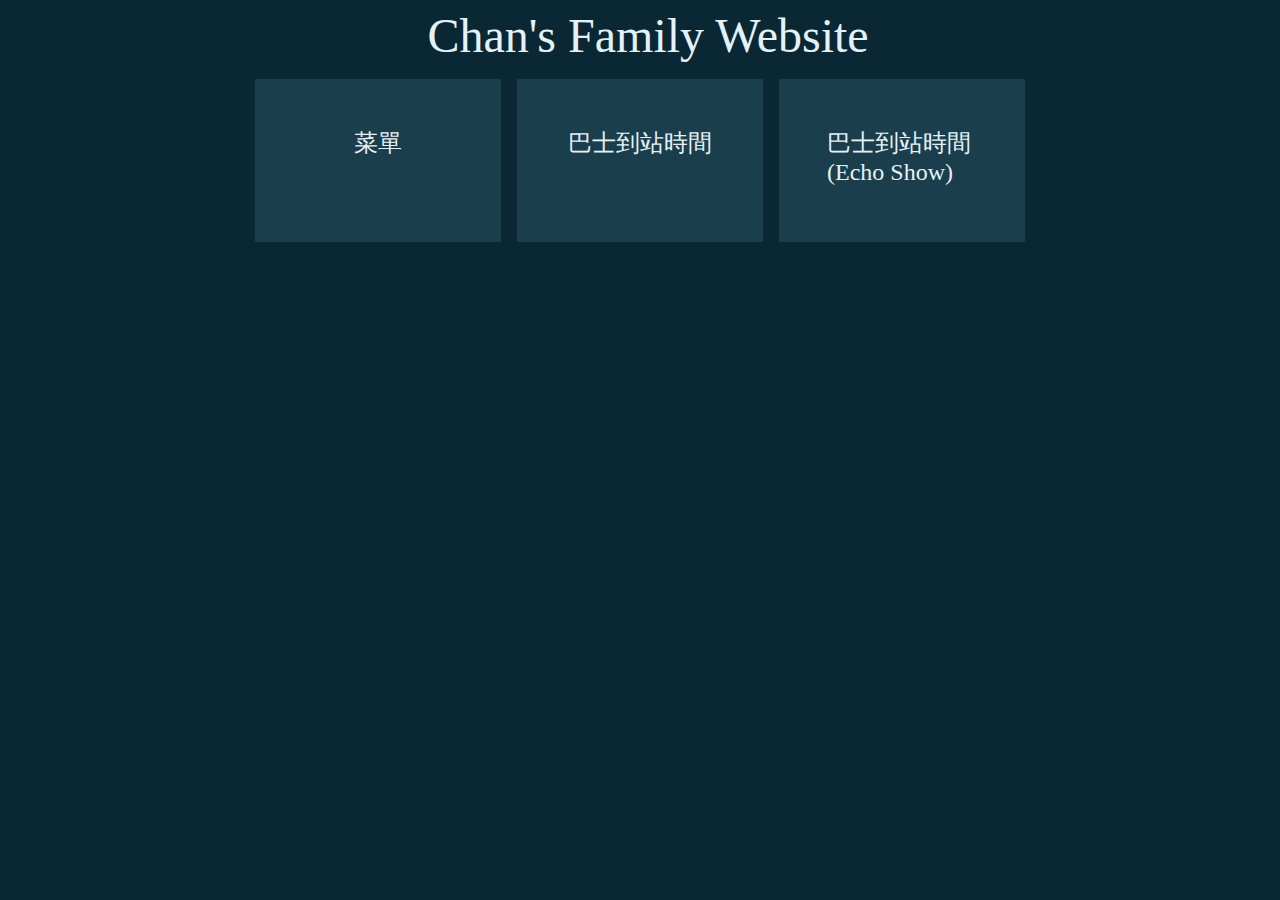
<file: index.html>
<!doctype html>
<html>
<head>
	<meta charset="utf-8">
	<meta name="viewport" content="width=device-width, initial-scale=1.0">
	<link rel="stylesheet" href="style.css">
	<title>Chan's Family Website</title>
</head>
<body>
	<header>
		<span>Chan's Family Website</span>
	</header>
	<div id="list">
		<a href="menu/index.html">
			<div class="item">
				<span>菜單</span>
			</div>
		</a>
		<a href="bus_eta/index.html">
			<div class="item">
				<span>巴士到站時間</span>
			</div>
		</a>
		<a href="bus_eta_echo_show/index.html">
			<div class="item">
				<span>巴士到站時間(Echo Show)</span>
			</div>
		</a>
	</div>
</body>
</html>
</file>
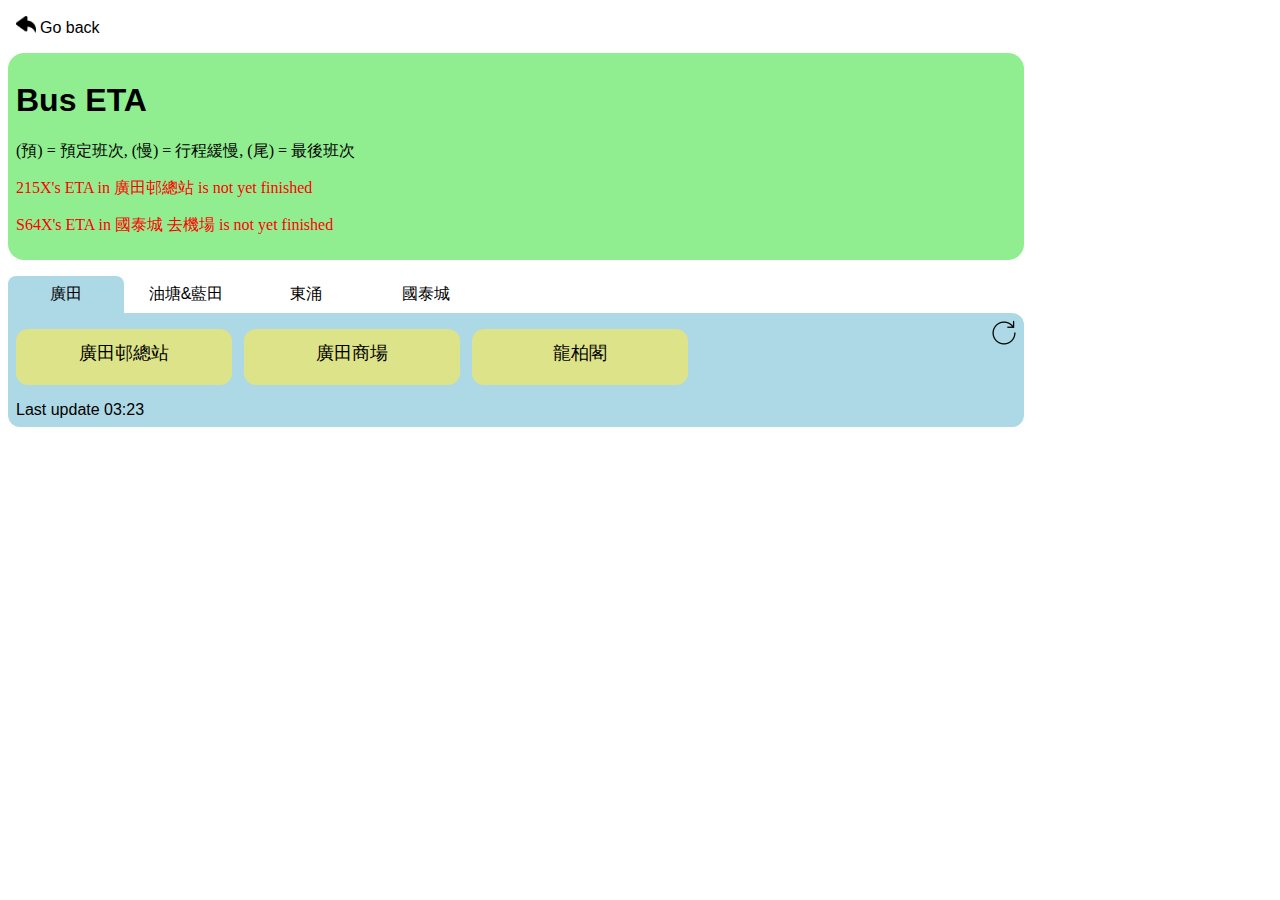
<file: bus_eta/index.html>
<!doctype html>
<html>
<head>
  <meta charset="utf-8">
  <meta name="viewport" content="width=device-width, initial-scale=1.0">
  <link rel="stylesheet" href="app.css">
  <script src="app.js"></script>
  <title>Bus ETA</title>
</head>
<body>
<div id="go_back">
	<a href="../index.html">
		<img src="images/go_back.png">
		<span>Go back</span>
	</a>
</div>
<header>
	<div id="header_div">
		<h1>Bus ETA</h1>
		<p>(預) = 預定班次, (慢) = 行程緩慢, (尾) = 最後班次<p>
		<p style="color: red">215X's ETA in 廣田邨總站 is not yet finished</p>
		<p style="color: red">S64X's ETA in 國泰城 去機場 is not yet finished</p>
	</div>
</header>
<section>
	<div id="options_bar">
		<span id="KT_btn" style="background-color: lightblue;">廣田</span>
		<span id="YTLT_btn">油塘&藍田</span>
		<span id="TC_btn">東涌</span>
		<span id="CX_btn">國泰城</span>
	</div>
	<div id="main_bar">
		<div id="KT_div">
			<div class="stop">	
				<span>廣田邨總站</span>
				<div id="Kwong Tin Estate Terminus"></div>
			</div>
			<div class="stop">
				<span>廣田商場</span>
				<div id="Kwong Tin Shopping Mall"></div>
			</div>
			<div class="stop">	
				<span>龍柏閣</span>
				<div id="Lung Pak House"></div>
			</div>
		</div>
		<div id="YTLT_div">
			<div class="stop">
				<span>啟田商場</span>
				<div id="Kai Tin Shopping Mall"></div>
			</div>
			<div class="stop">
				<span>鯉魚門廣場</span>
				<div id="Yau Tong Shopping Mall"></div>
			</div>
		</div>
		<div id="TC_div">
			<div class="stop">
				<span>東涌站</span>
				<div id="Tung Chung Station"></div>
			</div>
		</div>
		<div id="CX_div">
			<div class="stop">
				<span>國泰城 去東涌站</span>
				<div id="CX to Tung Chung"></div>
			</div>
			<div class="stop">
				<span>國泰城 去機場</span>
				<div id="CX to Airport"></div>
			</div>
			<div class="stop">
				<span>國泰城 去油塘</span>
				<div id="CX to Yau Tong"></div>
			</div>
		</div>
		<div id="last_update_div"><span>Last update: (Server error)</span></div>
		<div id="refresh_div">
			<img src="images/reload.png">
		</div>
	</div>
</section>
</body>
</html>
</file>
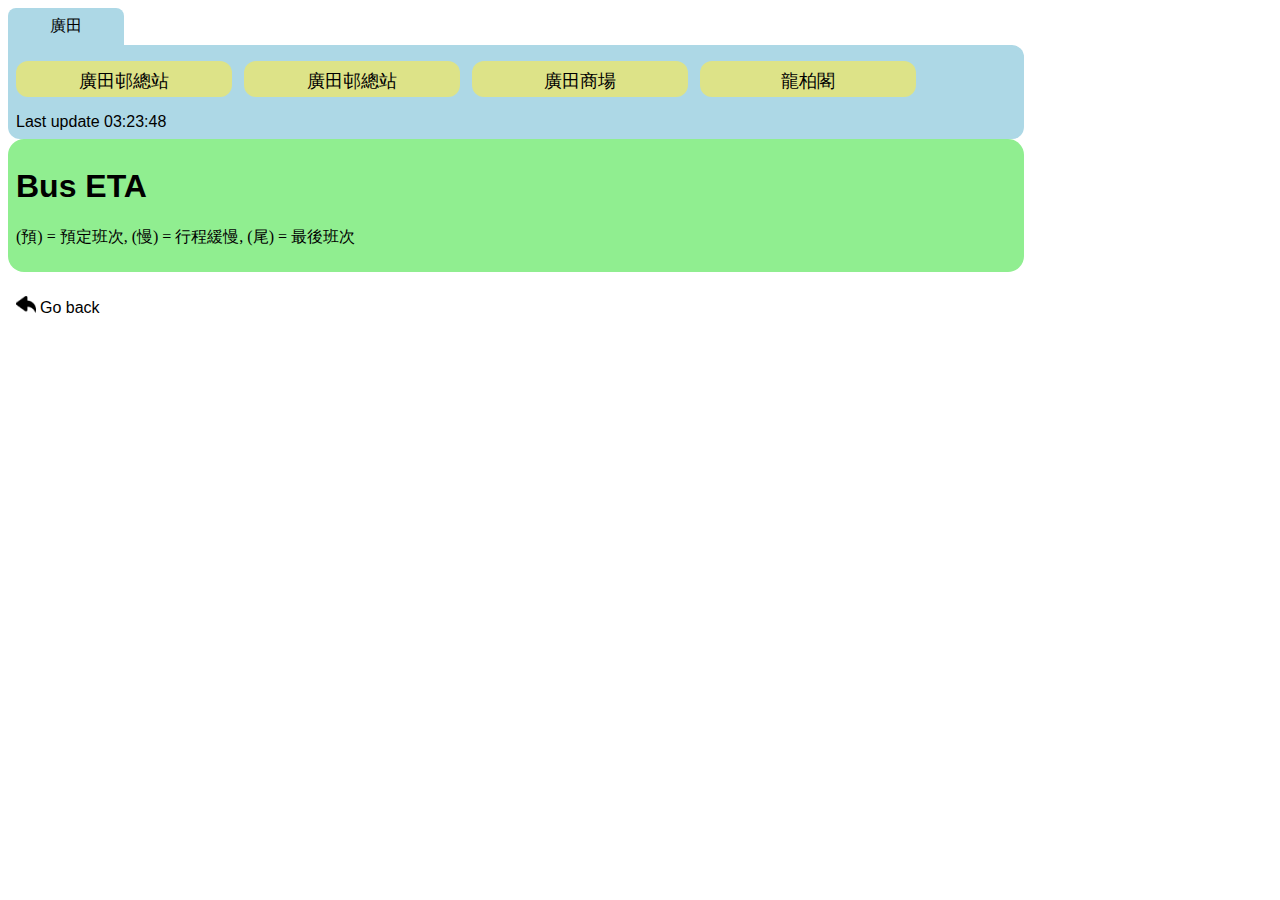
<file: bus_eta_echo_show/index.html>
<!doctype html>
<html>
<head>
  <meta charset="utf-8">
  <meta name="viewport" content="width=device-width, initial-scale=1.0">
  <link rel="stylesheet" href="app.css">
  <script src="app.js"></script>
  <title>Bus ETA</title>
</head>
<body>
<section>
	<div id="options_bar">
		<span id="KT_btn" style="background-color: lightblue;">廣田</span>
	</div>
	<div id="main_bar">
		<div id="KT_div">
			<div class="stop">	
				<span>廣田邨總站</span>
				<div id="Kwong Tin Estate Terminus"></div>
			</div>
			<div class="stop">	
				<span>廣田邨總站</span>
				<div id="Kwong Tin Next One"></div>
			</div>
			<div class="stop">
				<span>廣田商場</span>
				<div id="Kwong Tin Shopping Mall"></div>
			</div>
			<div class="stop">	
				<span>龍柏閣</span>
				<div id="Lung Pak House"></div>
			</div>
			
		</div>
		
		<div id="last_update_div"><span>Last update: (Server error)</span></div>
	</div>
</section>
<header>
	<div id="header_div">
		<h1>Bus ETA</h1>
		<p>(預) = 預定班次, (慢) = 行程緩慢, (尾) = 最後班次<p>
	</div>
</header>
<div id="go_back">
	<a href="../index.html">
		<img src="images/go_back.png">
		<span>Go back</span>
	</a>
</div>
</body>
</html>
</file>
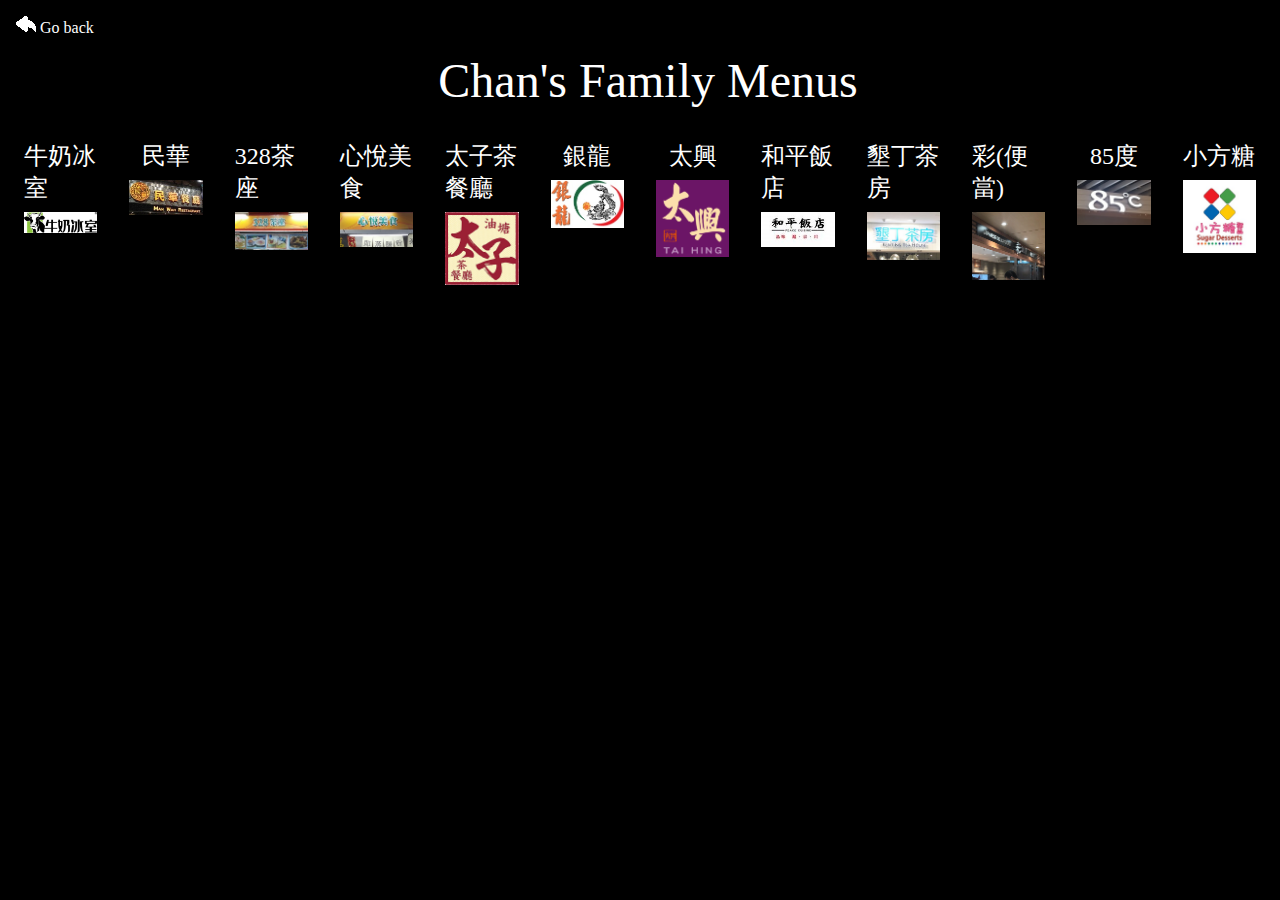
<file: menu/index.html>
<!doctype html>
<html>
<head>
	<meta charset="utf-8">
	<meta name="viewport" content="width=device-width, initial-scale=1.0">
	<link rel="stylesheet" href="style.css">
	<title>Chan's Family Menus</title>
</head>
<body>
	<div id="go_back">
		<a href="../index.html">
			<img src="images/go_back.png">
			<span>Go back</span>
		</a>
	</div>
	<header>
		<span>Chan's Family Menus</span>
	</header>
	<div id="list">
		<a href="milk/nav.html">
			<div class="item">
				<span>牛奶冰室</span>
				<img src="images/milk.jpg">
			</div>
		</a>
		<a href="manwah/nav.html">
			<div class="item">
				<span>民華</span>
				<img src="images/manwah.jpg">
			</div>
		</a>
		<a href="328/nav.html">
			<div class="item">
				<span>328茶座</span>
				<img src="images/328.png">
			</div>
		</a>
        <a href="sumyuek/nav.html">
			<div class="item">
				<span>心悅美食</span>
				<img src="images/sumyuek.png">
			</div>
		</a>
        <a href="taizi/nav.html">
			<div class="item">
				<span>太子茶餐廳</span>
				<img src="images/taizi.png">
			</div>
		</a>
		<a href="nganlung/nav.html">
			<div class="item">
				<span>銀龍</span>
				<img src="images/nganlung.jpg">
			</div>
		</a>
		<a href="taihing/nav.html">
			<div class="item">
				<span>太興</span>
				<img src="images/taihing.png">
			</div>
		</a>
        <a href="peace/nav.html">
			<div class="item">
				<span>和平飯店</span>
				<img src="images/peace.jpg">
			</div>
		</a>
		<a href="kenting/nav.html">
			<div class="item">
				<span>墾丁茶房</span>
				<img src="images/kenting.png">
			</div>
		</a>
        <a href="saya/nav.html">
			<div class="item">
				<span>彩(便當)</span>
				<img src="images/saya.png">
			</div>
		</a>
		<a href="85/nav.html">
			<div class="item">
				<span>85度</span>
				<img src="images/85.jpg">
			</div>
		</a>
        <a href="sugardesserts/nav.html">
			<div class="item">
				<span>小方糖</span>
				<img src="images/sugardesserts.jpg">
			</div>
		</a>
	</div>
</body>
</html>
</file>
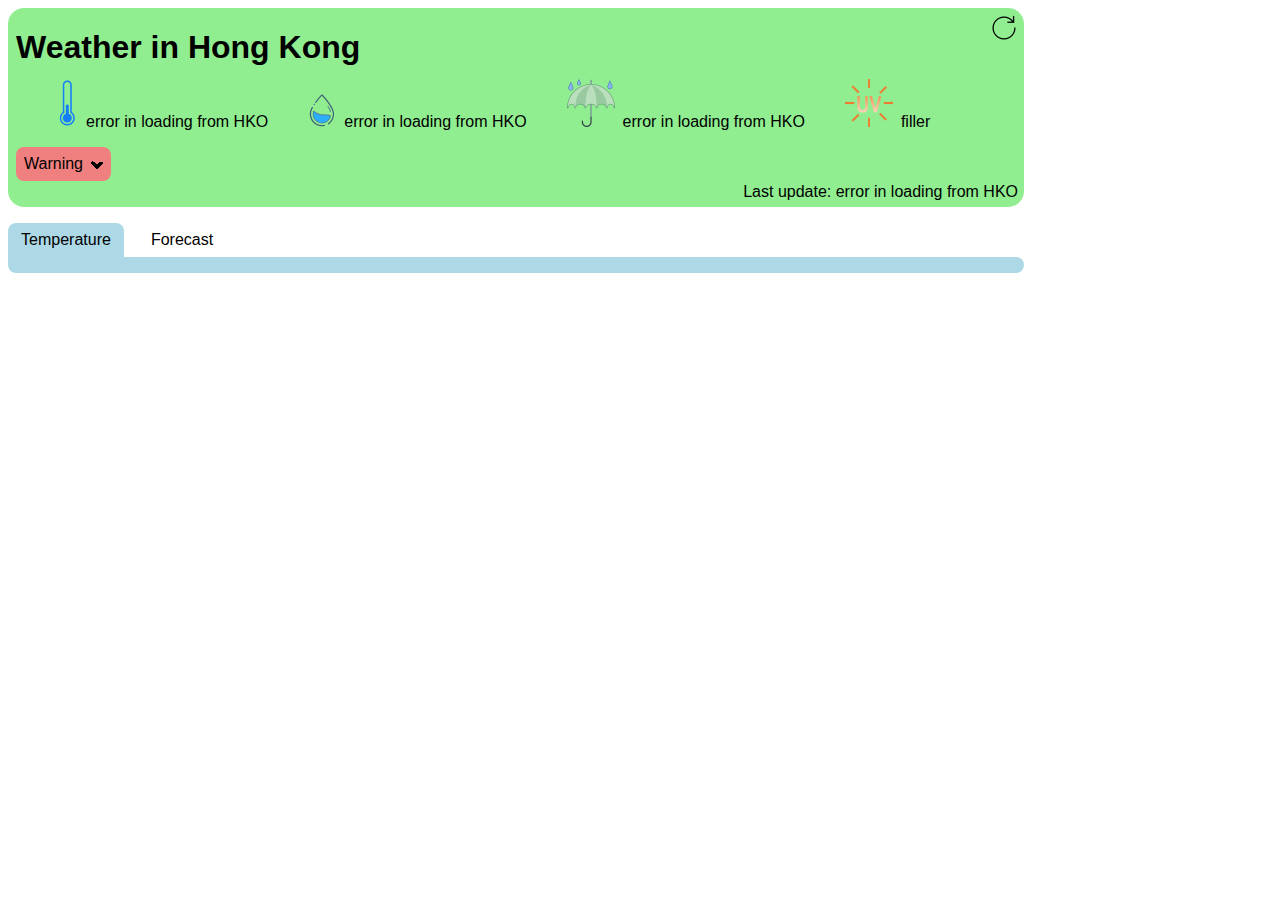
<file: weather/index.html>
<!doctype html>
<html>
<head>
  <meta charset="utf-8">
  <meta name="viewport" content="width=device-width, initial-scale=1.0">
  <link rel="stylesheet" href="app.css">
  <script src="app.js"></script>
  <title>HKO Weather Info</title>
</head>
<body>
<!--
Use JavaScript to add all HTML elements
-->
</body>
</html>
</file>
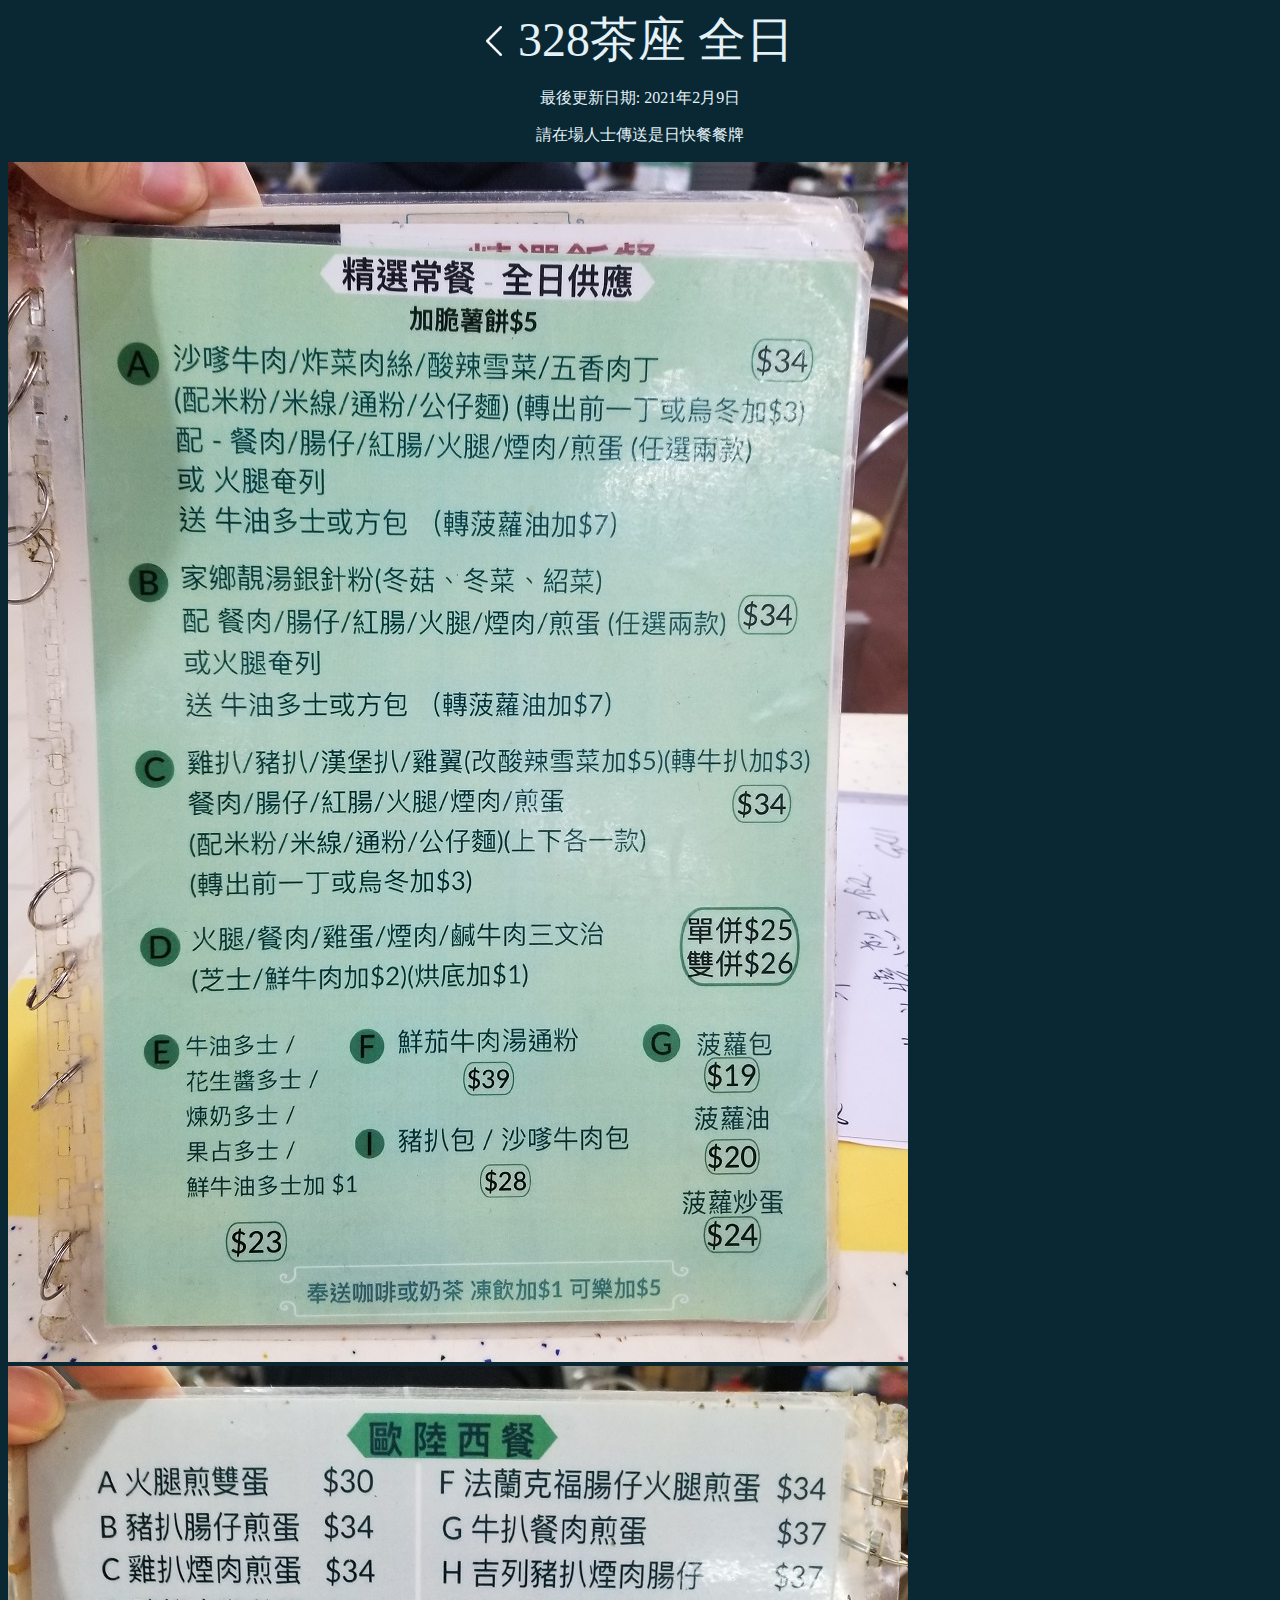
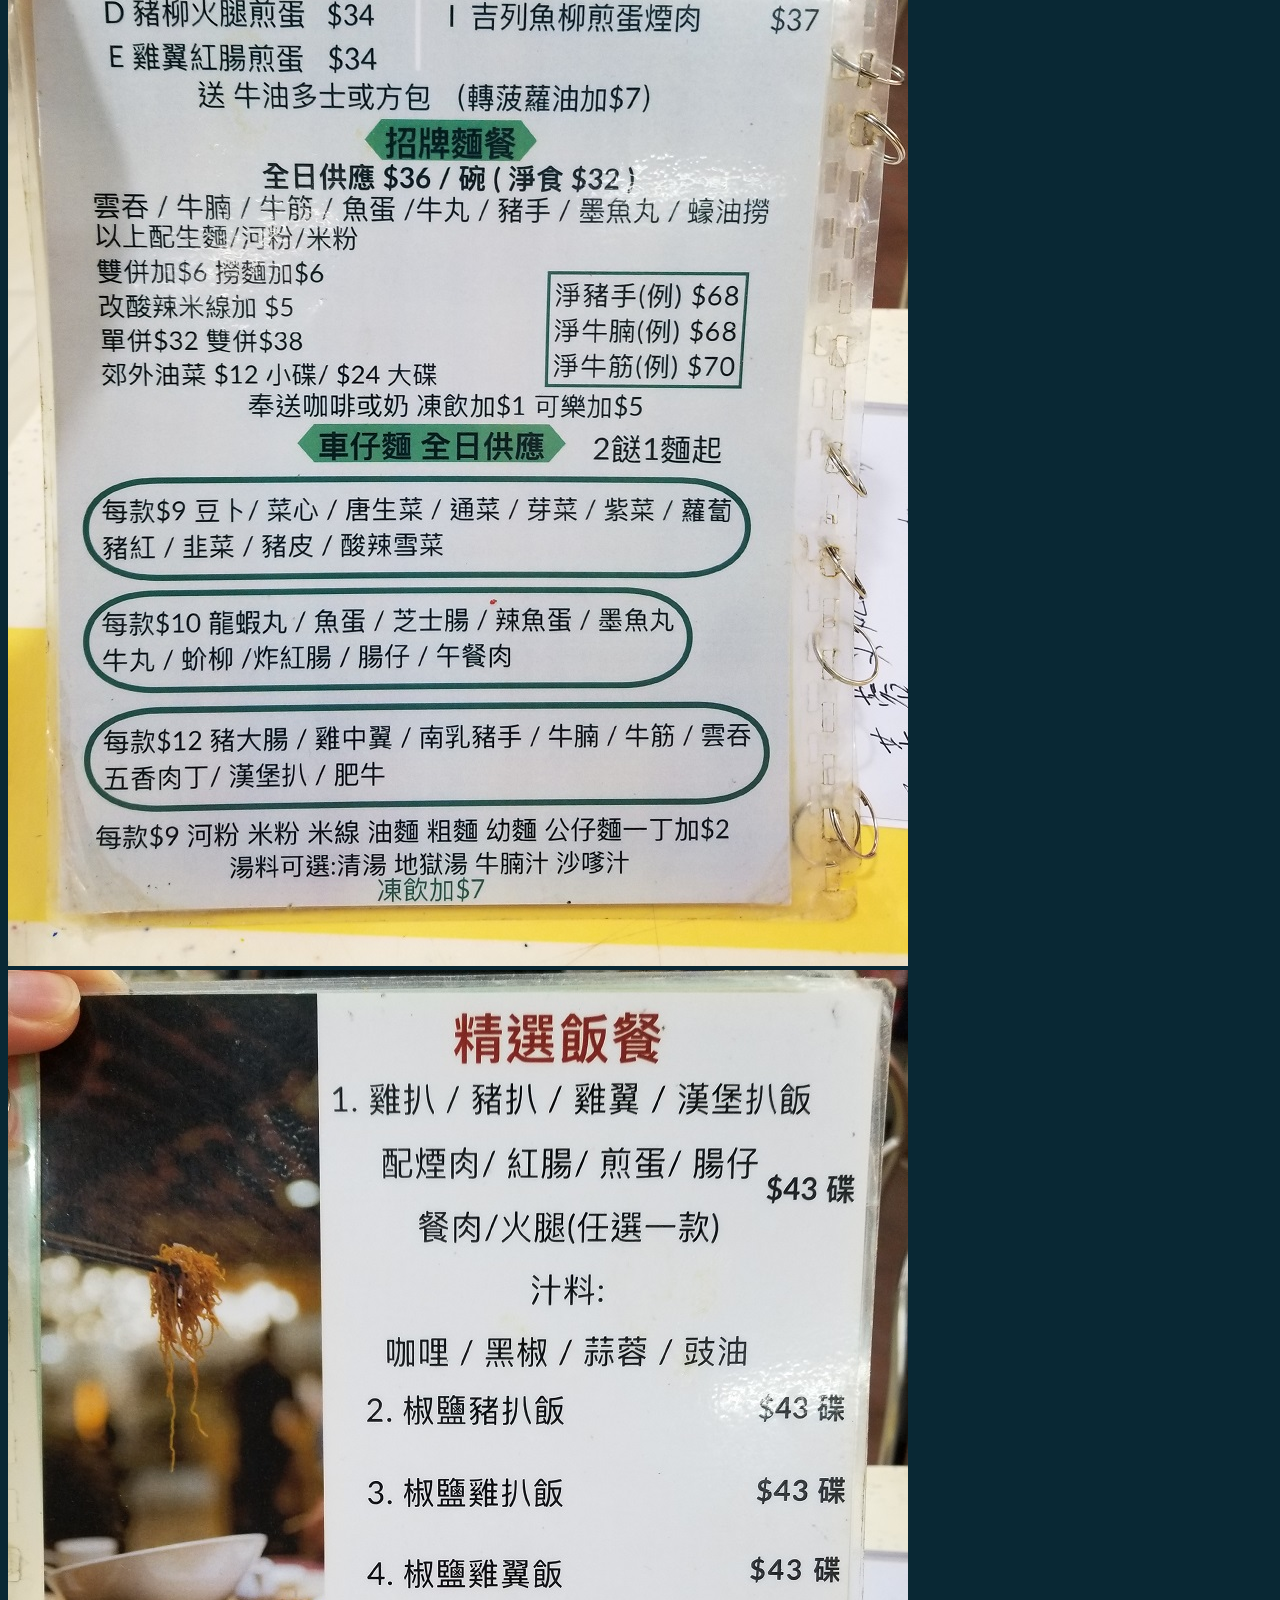
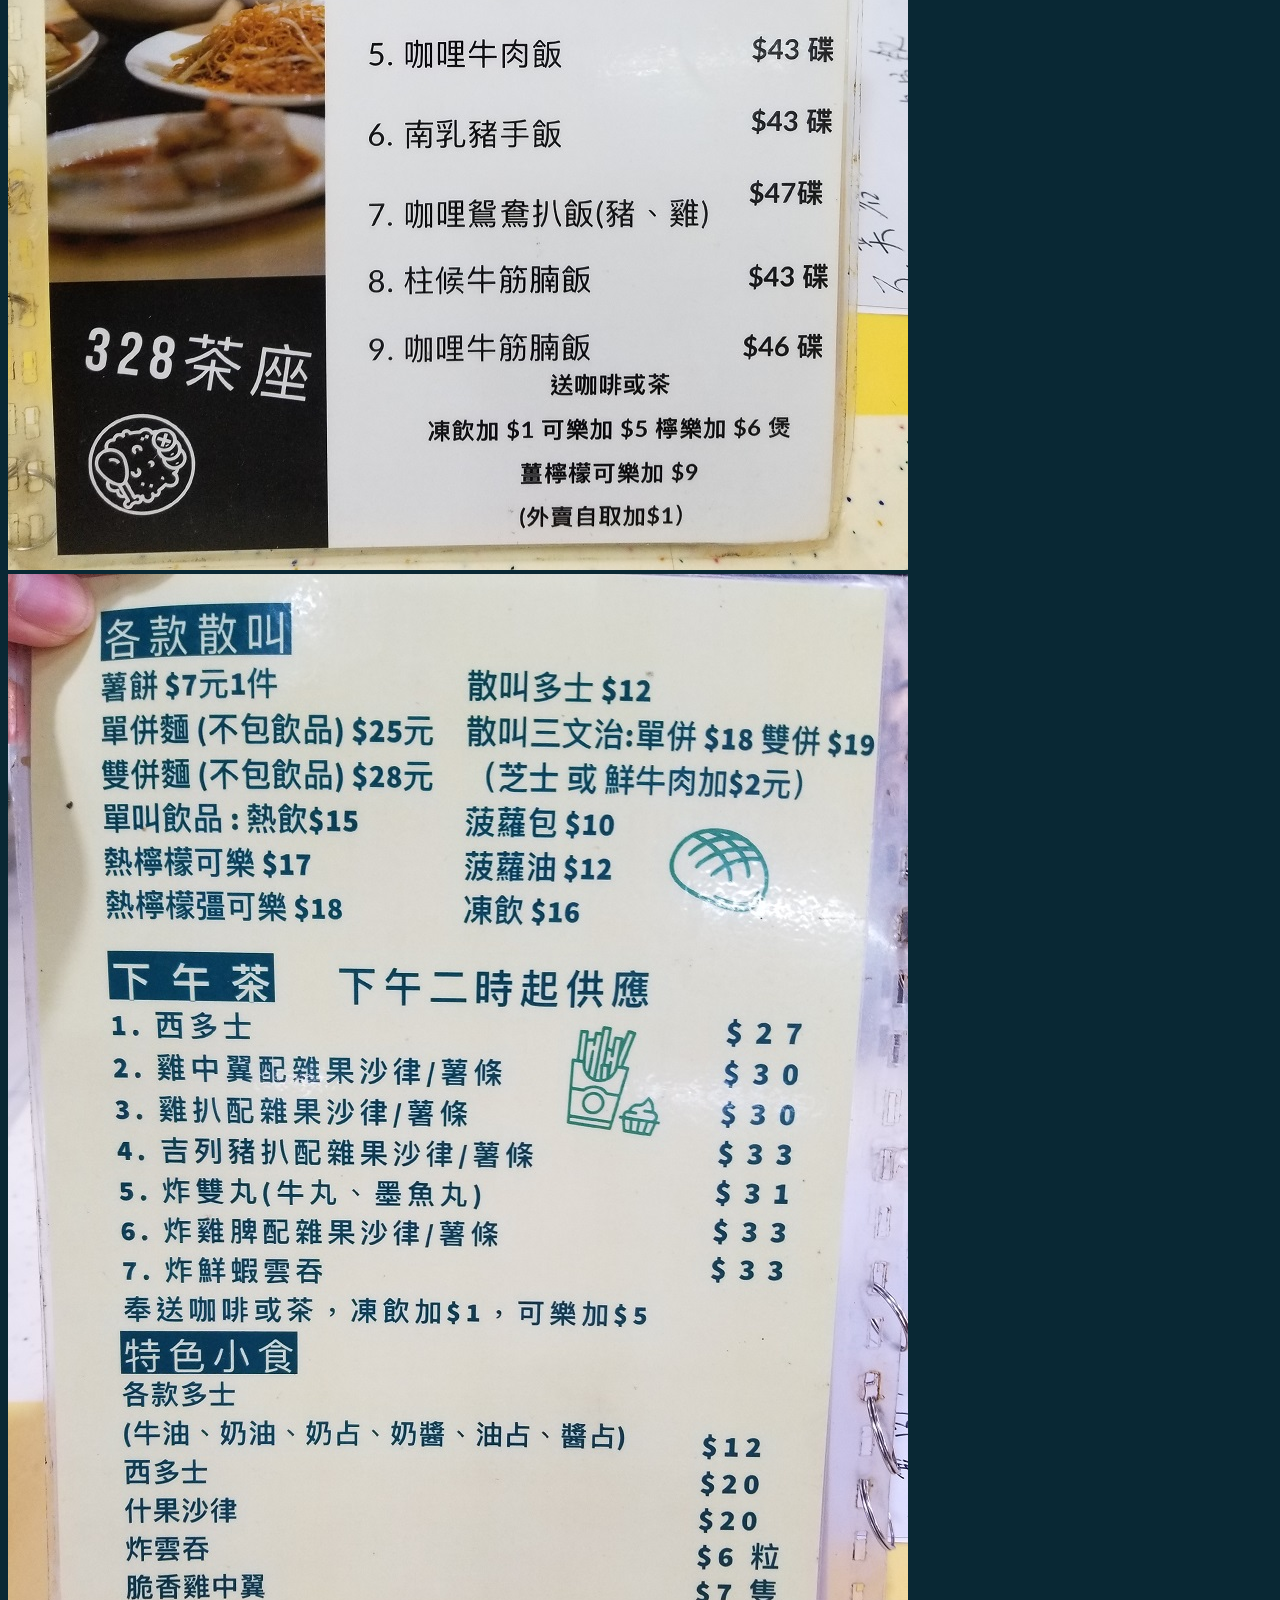
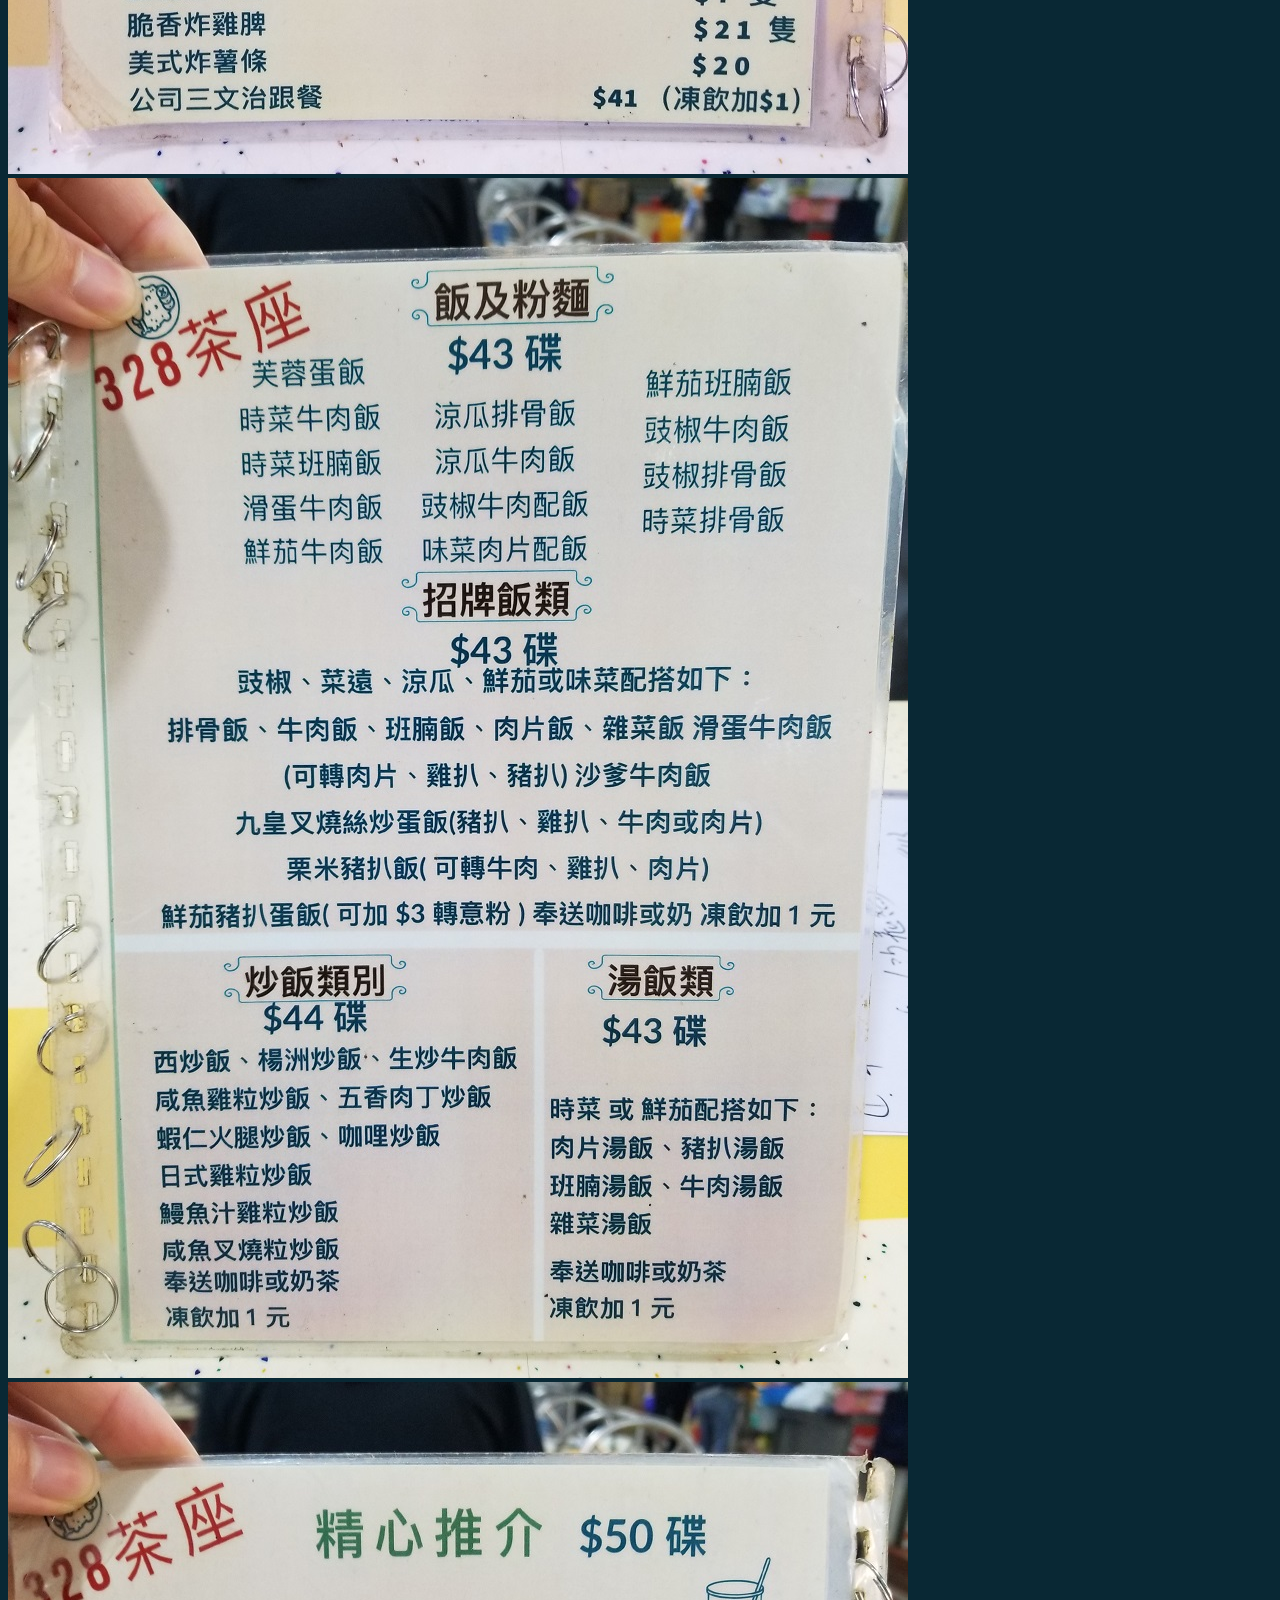
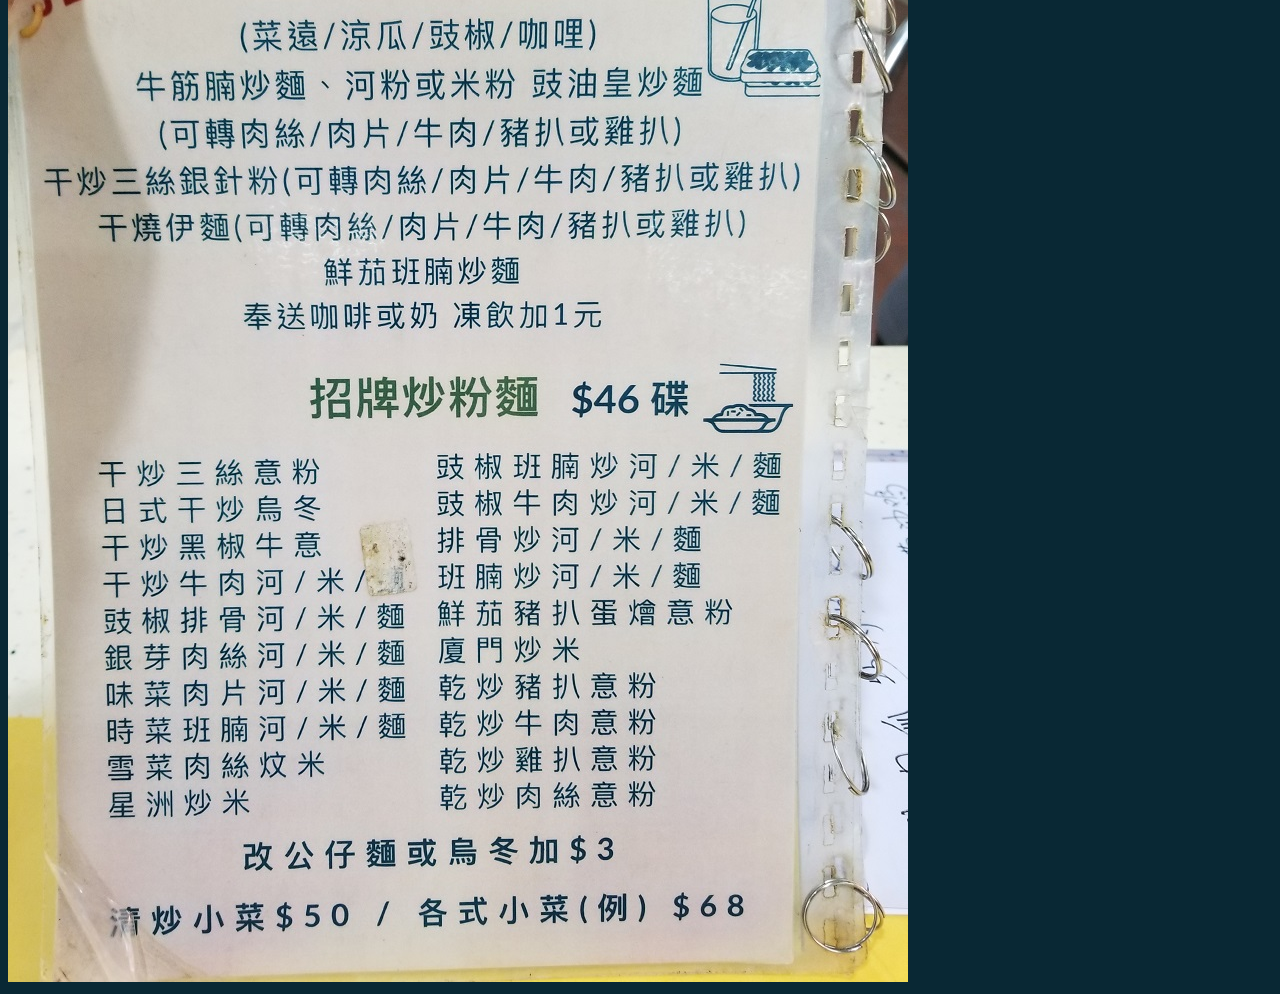
<file: 328/all_day.html>
<!doctype html>
<html>
<head>
	<meta charset="utf-8">
	<meta name="viewport" content="width=device-width, initial-scale=1.0">
	<link rel="stylesheet" href="../style.css">
	<title>328茶座 全日</title>
</head>
<body>
	<header>
		<a href="nav.html">
			<img src="../images/back.png">
		</a>
		<span>328茶座 全日</span>
	</header>
	<span>最後更新日期: 2021年2月9日</span>
    <span>請在場人士傳送是日快餐餐牌</span>
	<div id="imgs_list">
		<img src="menus/all day/1.jpg">
		<img src="menus/all day/2.jpg">
        <img src="menus/all day/3.jpg">
		<img src="menus/all day/4.jpg">
        <img src="menus/all day/5.jpg">
		<img src="menus/all day/6.jpg">
	</div>
</body>
</html>
</file>
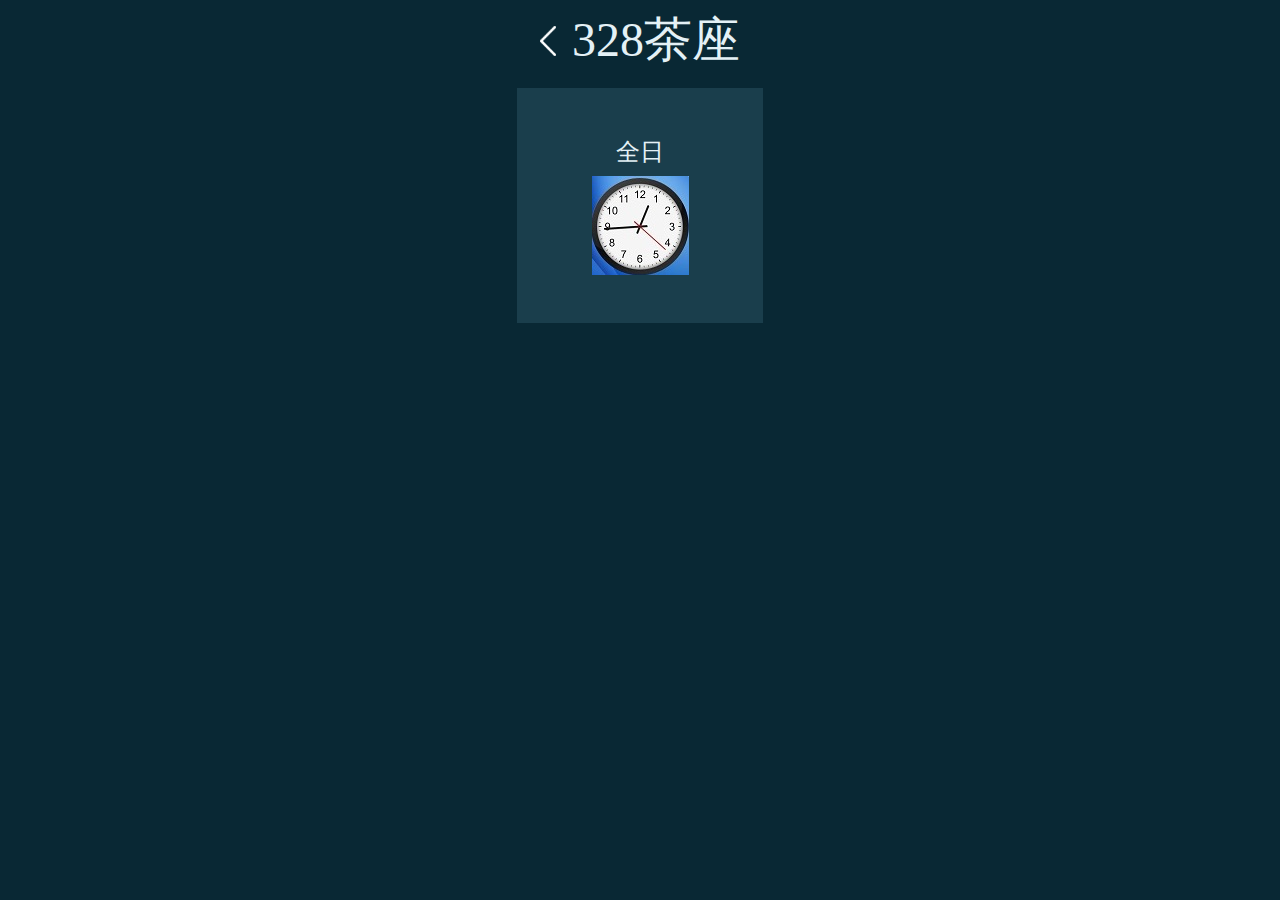
<file: 328/nav.html>
<!doctype html>
<html>
<head>
	<meta charset="utf-8">
	<meta name="viewport" content="width=device-width, initial-scale=1.0">
	<link rel="stylesheet" href="../style.css">
	<title>328茶座</title>
</head>
<body>
	<header>
		<a href="../index.html">
			<img src="../images/back.png">
		</a>
		<span>328茶座</span>
	</header>
	
	<div id="list">
		<a href="all_day.html">
			<div class="item">
				<span>全日</span>
				<img src="../images/all_day.jpg">
			</div>
		</a>
	</div>
</body>
</html>
</file>
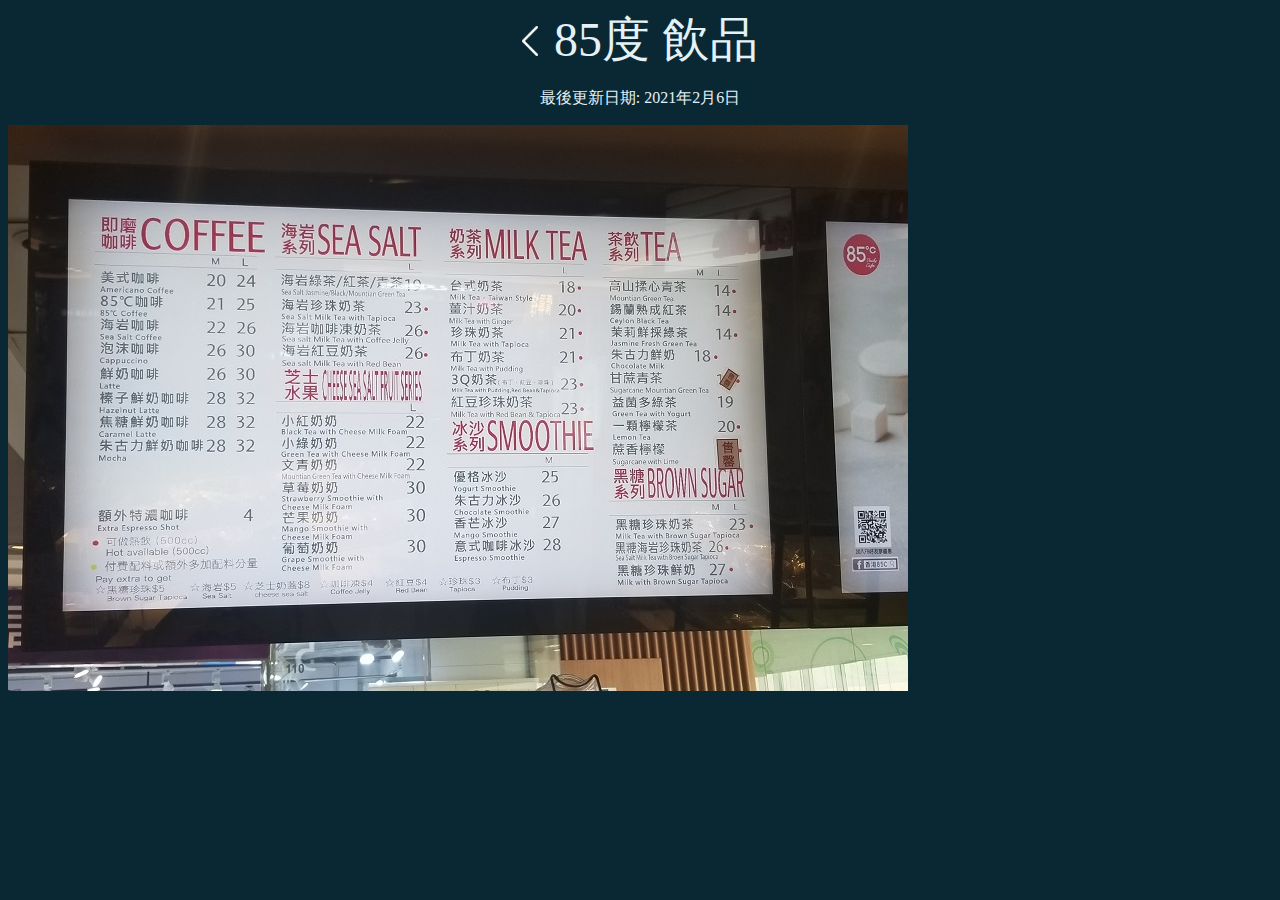
<file: 85/drinks.html>
<!doctype html>
<html>
<head>
	<meta charset="utf-8">
	<meta name="viewport" content="width=device-width, initial-scale=1.0">
	<link rel="stylesheet" href="../style.css">
	<title>85度 飲品</title>
</head>
<body>
	<header>
		<a href="nav.html">
			<img src="../images/back.png">
		</a>
		<span>85度 飲品</span>
	</header>
	<span>最後更新日期: 2021年2月6日</span>
	<div id="imgs_list">
		<img src="menus/drinks/1.jpg">
	</div>
</body>
</html>
</file>
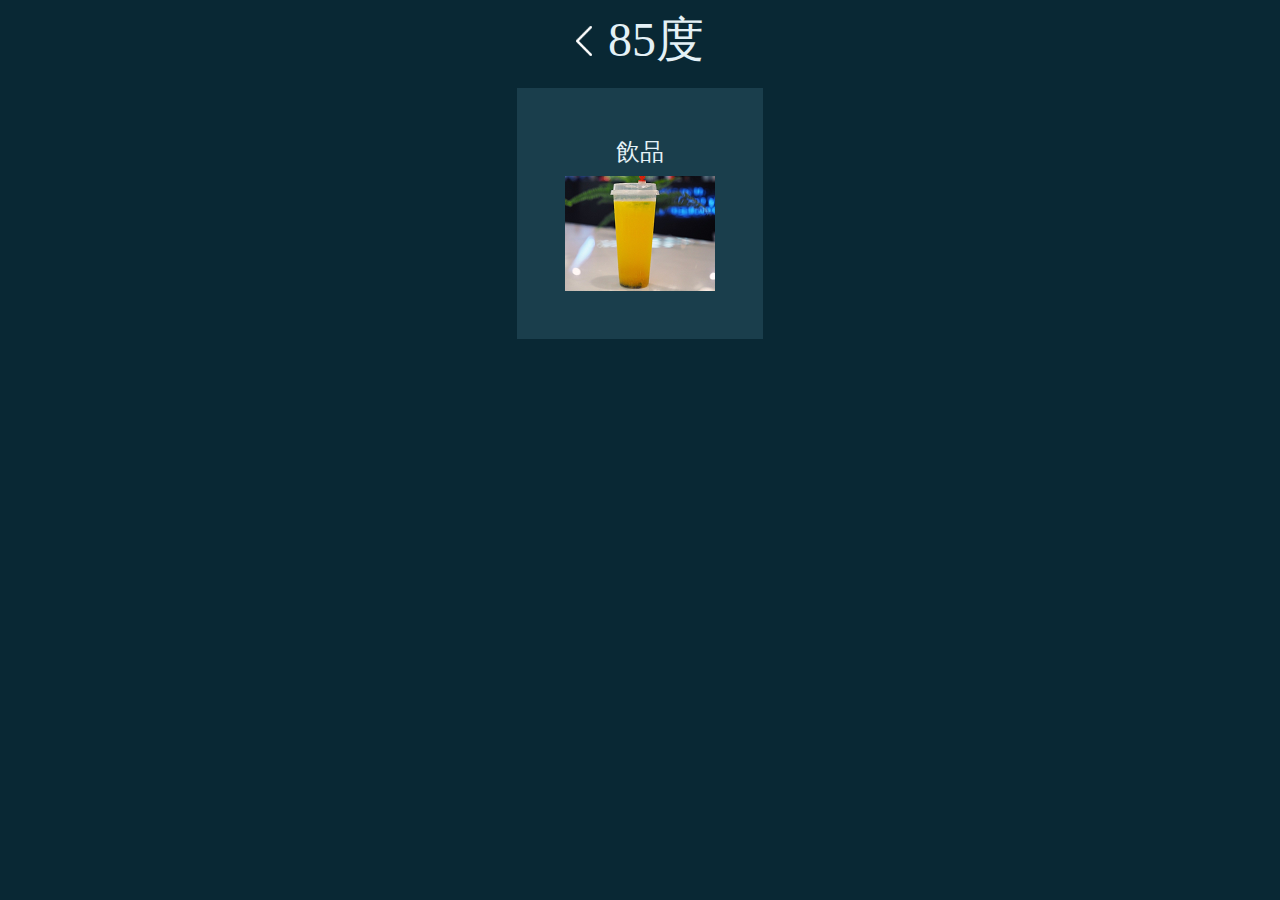
<file: 85/nav.html>
<!doctype html>
<html>
<head>
	<meta charset="utf-8">
	<meta name="viewport" content="width=device-width, initial-scale=1.0">
	<link rel="stylesheet" href="../style.css">
	<title>85度</title>
</head>
<body>
	<header>
		<a href="../index.html">
			<img src="../images/back.png">
		</a>
		<span>85度</span>
	</header>
	
	<div id="list">
		<a href="drinks.html">
			<div class="item">
				<span>飲品</span>
				<img src="../images/drinks.png">
			</div>
		</a>
	</div>
</body>
</html>
</file>
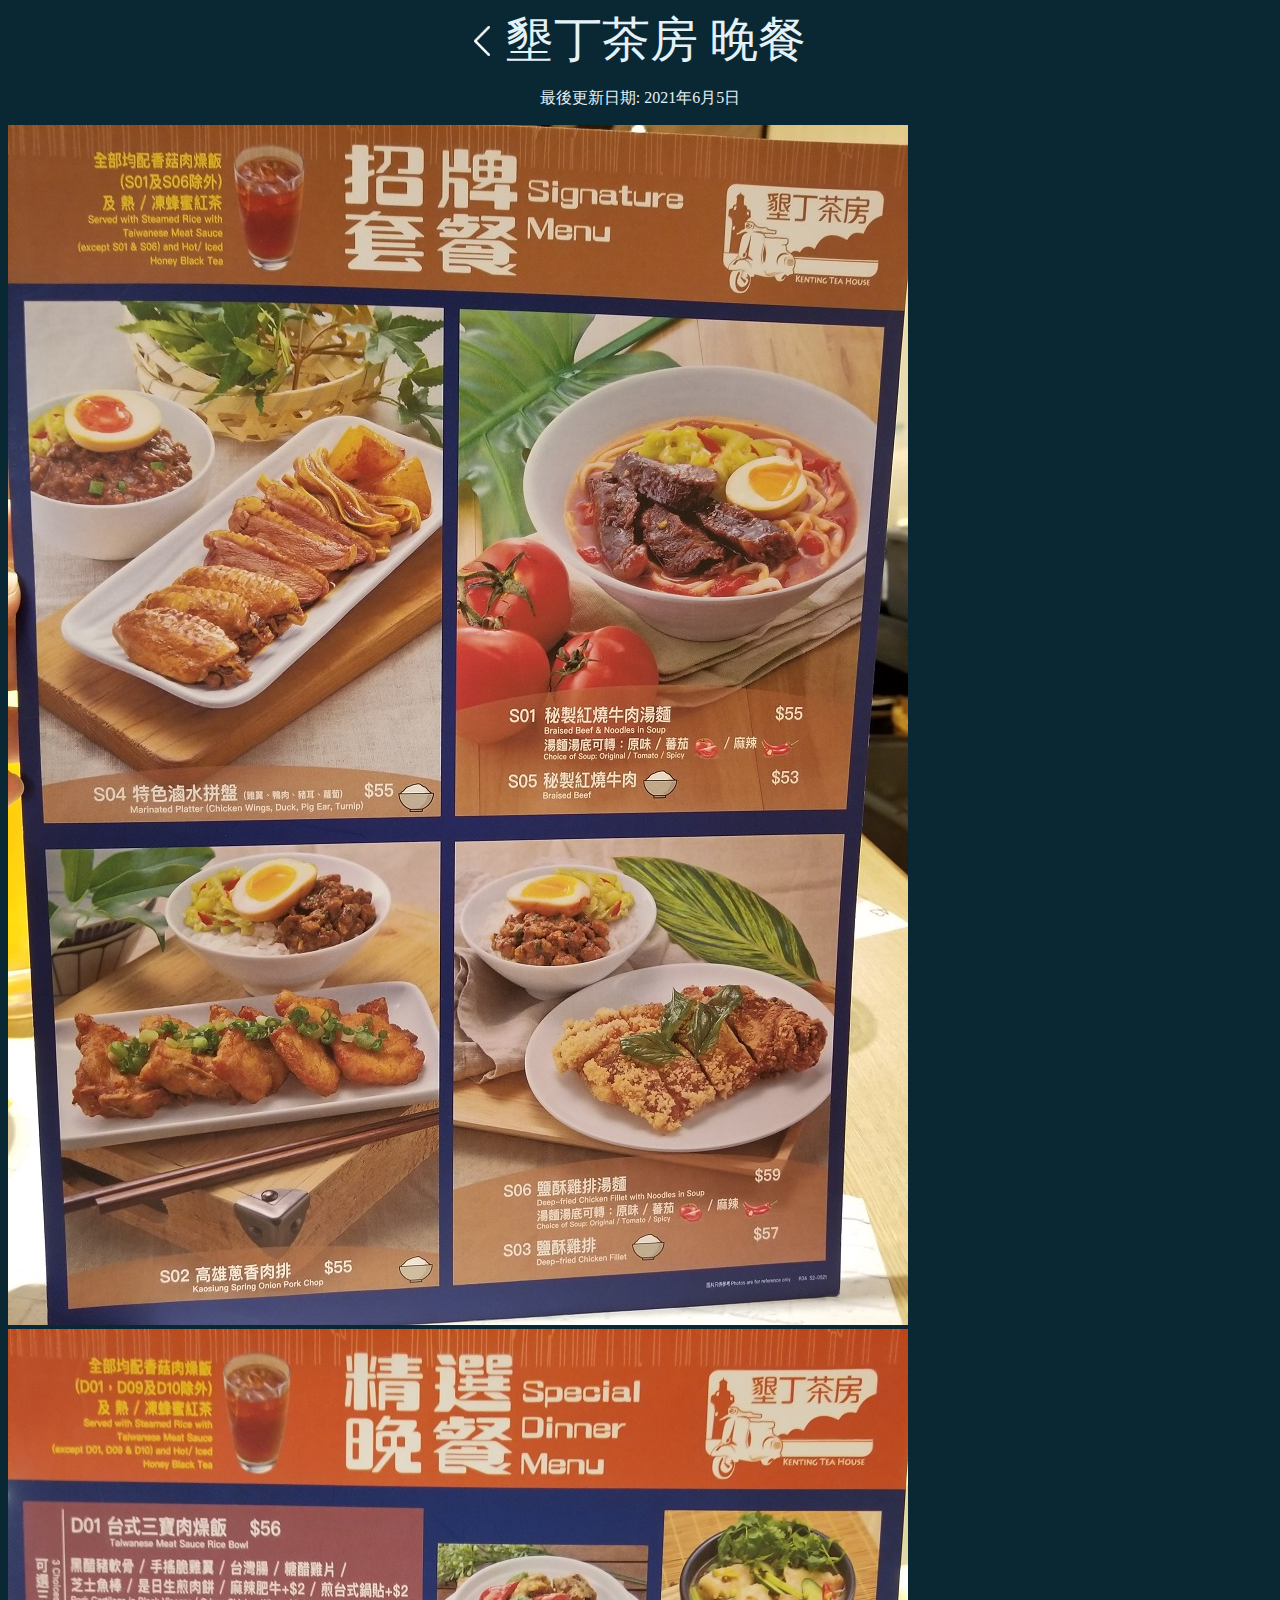
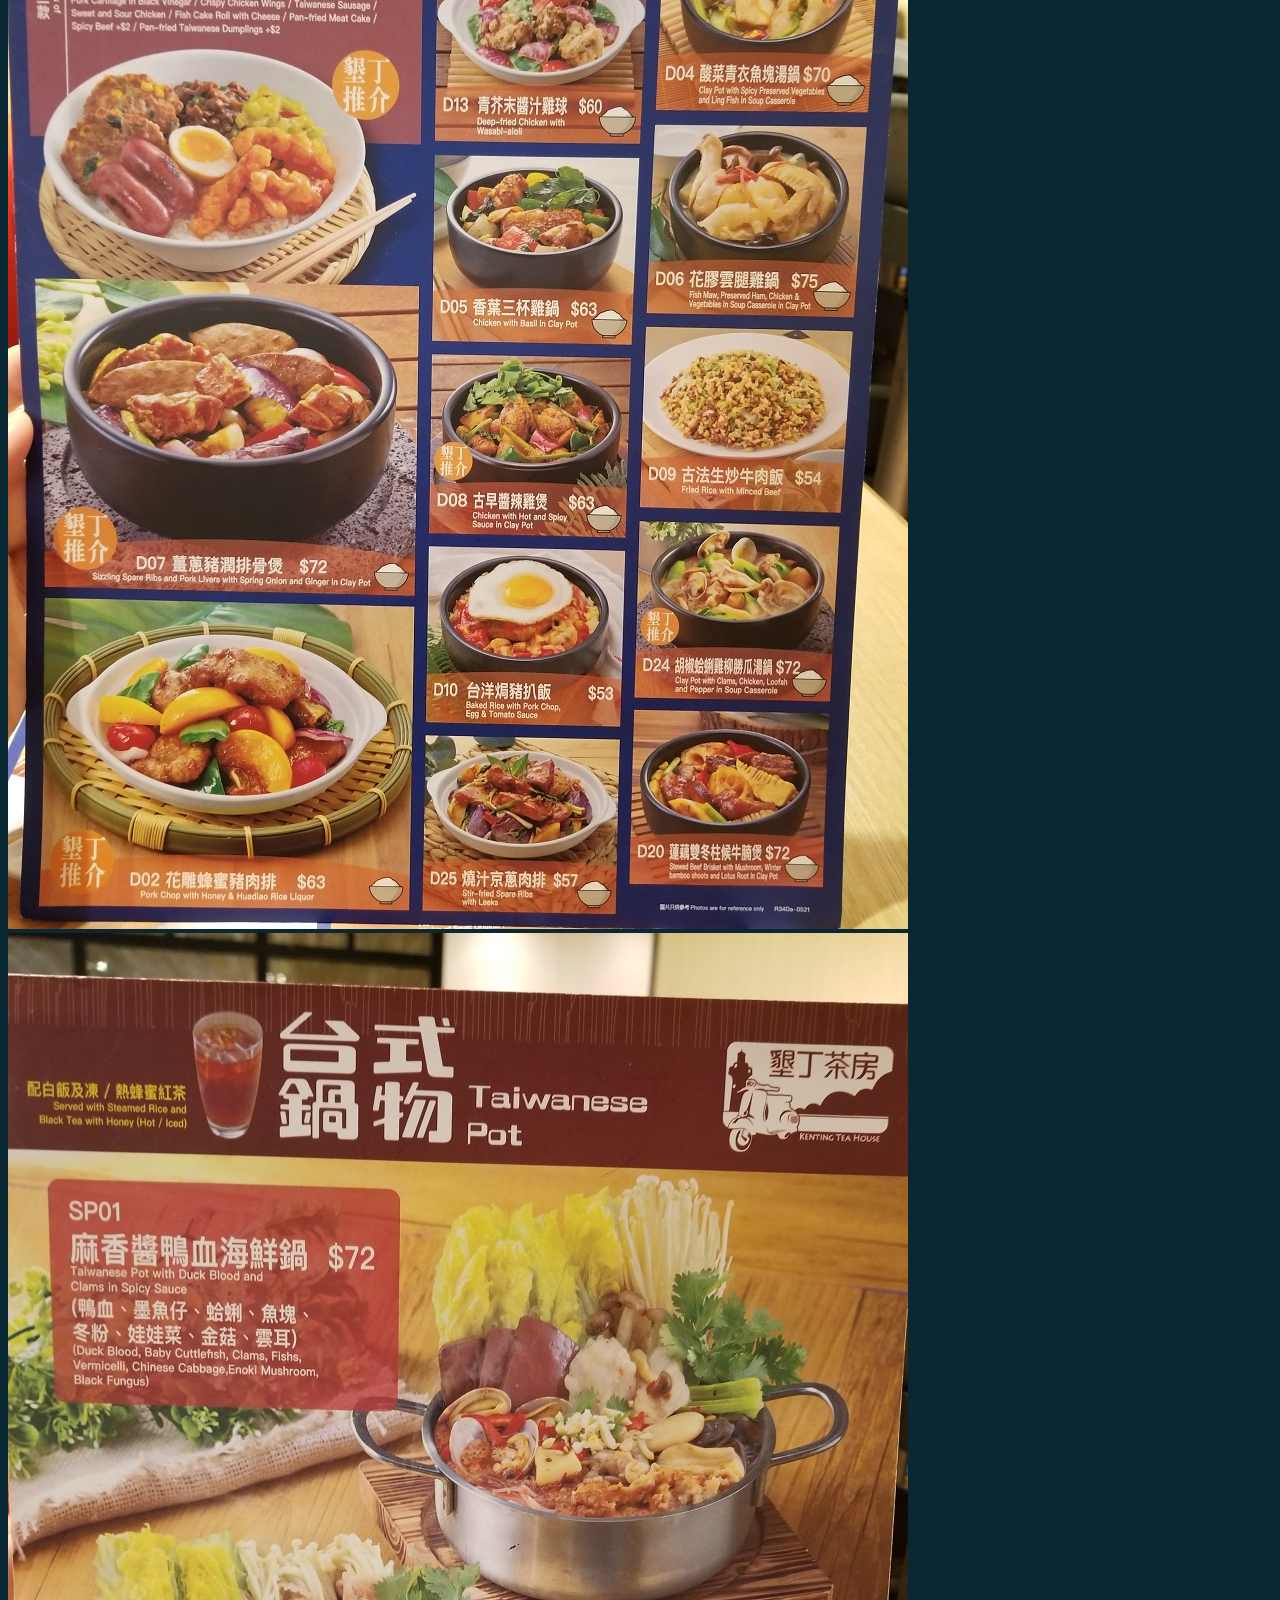
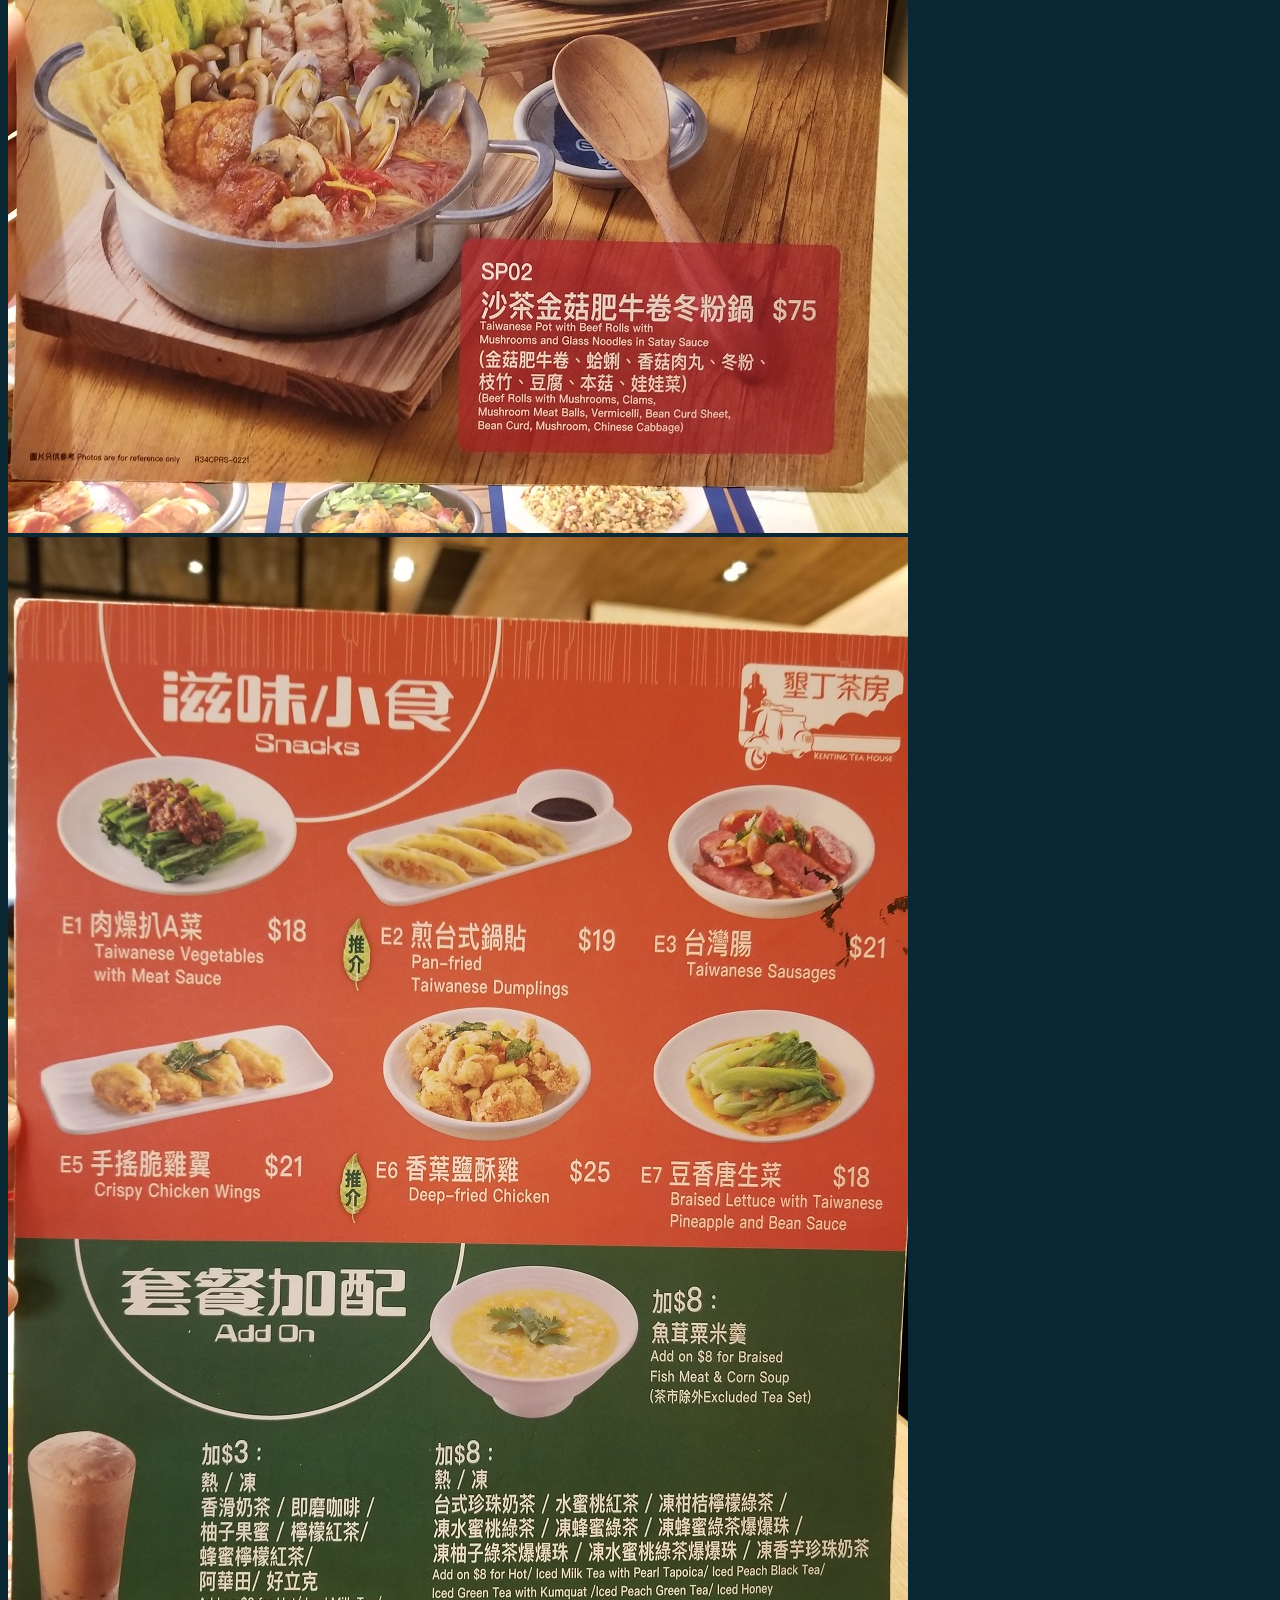
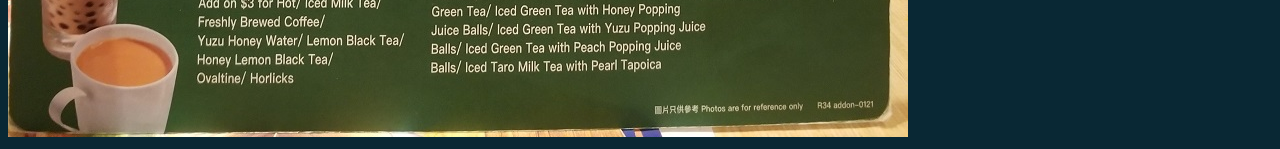
<file: kenting/dinner.html>
<!doctype html>
<html>
<head>
	<meta charset="utf-8">
	<meta name="viewport" content="width=device-width, initial-scale=1.0">
	<link rel="stylesheet" href="../style.css">
	<title>墾丁茶房 晚餐</title>
</head>
<body>
	<header>
		<a href="nav.html">
			<img src="../images/back.png">
		</a>
		<span>墾丁茶房 晚餐</span>
	</header>
	<span>最後更新日期: 2021年6月5日</span>
	<div id="imgs_list">
		<img src="menus/dinner/1.jpg">
		<img src="menus/dinner/2.jpg">
		<img src="menus/dinner/3.jpg">
		<img src="menus/dinner/4.jpg">
	</div>
</body>
</html>
</file>
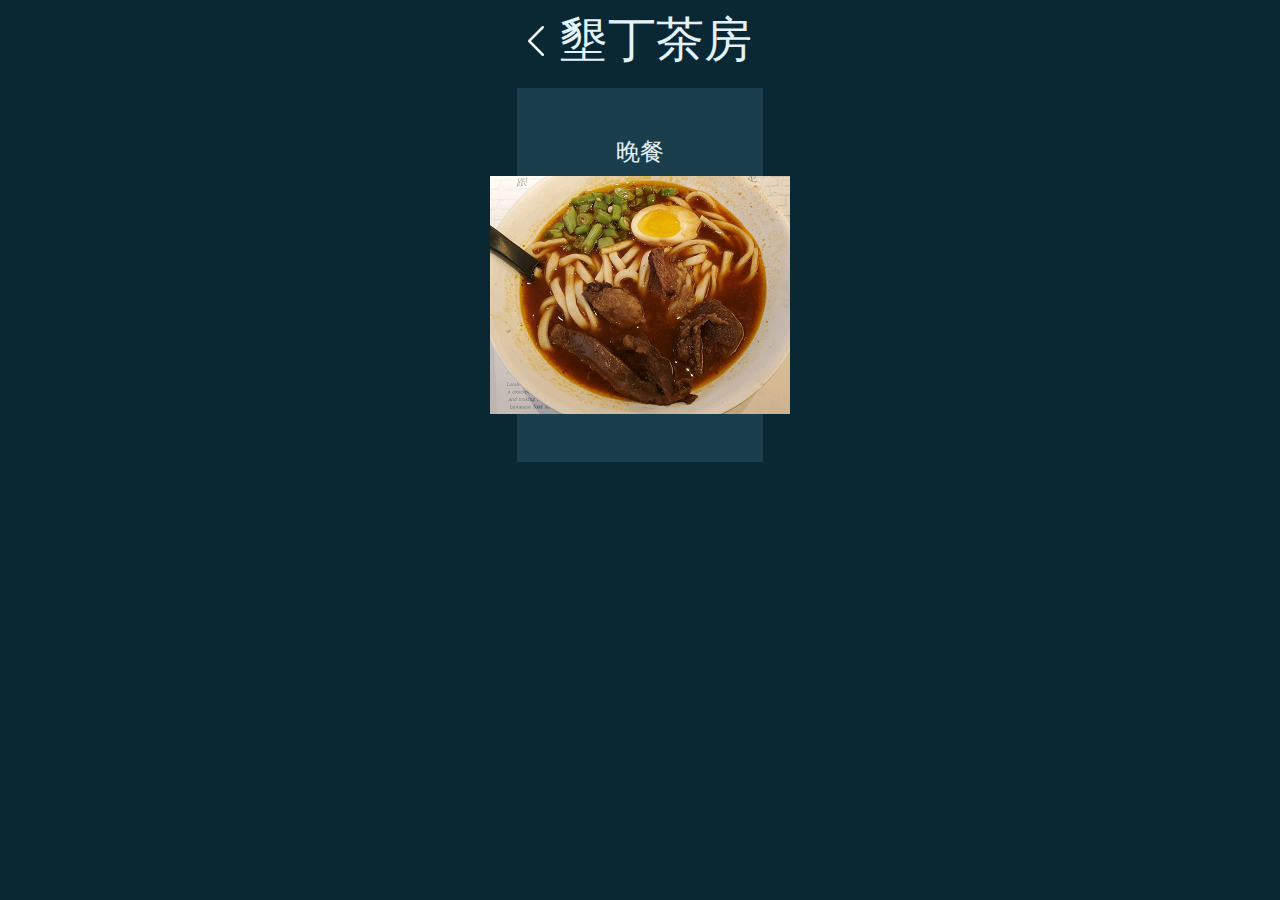
<file: kenting/nav.html>
<!doctype html>
<html>
<head>
	<meta charset="utf-8">
	<meta name="viewport" content="width=device-width, initial-scale=1.0">
	<link rel="stylesheet" href="../style.css">
	<title>墾丁茶房</title>
</head>
<body>
	<header>
		<a href="../index.html">
			<img src="../images/back.png">
		</a>
		<span>墾丁茶房</span>
	</header>
	
	<div id="list">
		<a href="dinner.html">
			<div class="item">
				<span>晚餐</span>
				<img src="../images/taiwan.png">
			</div>
		</a>
	</div>
</body>
</html>
</file>
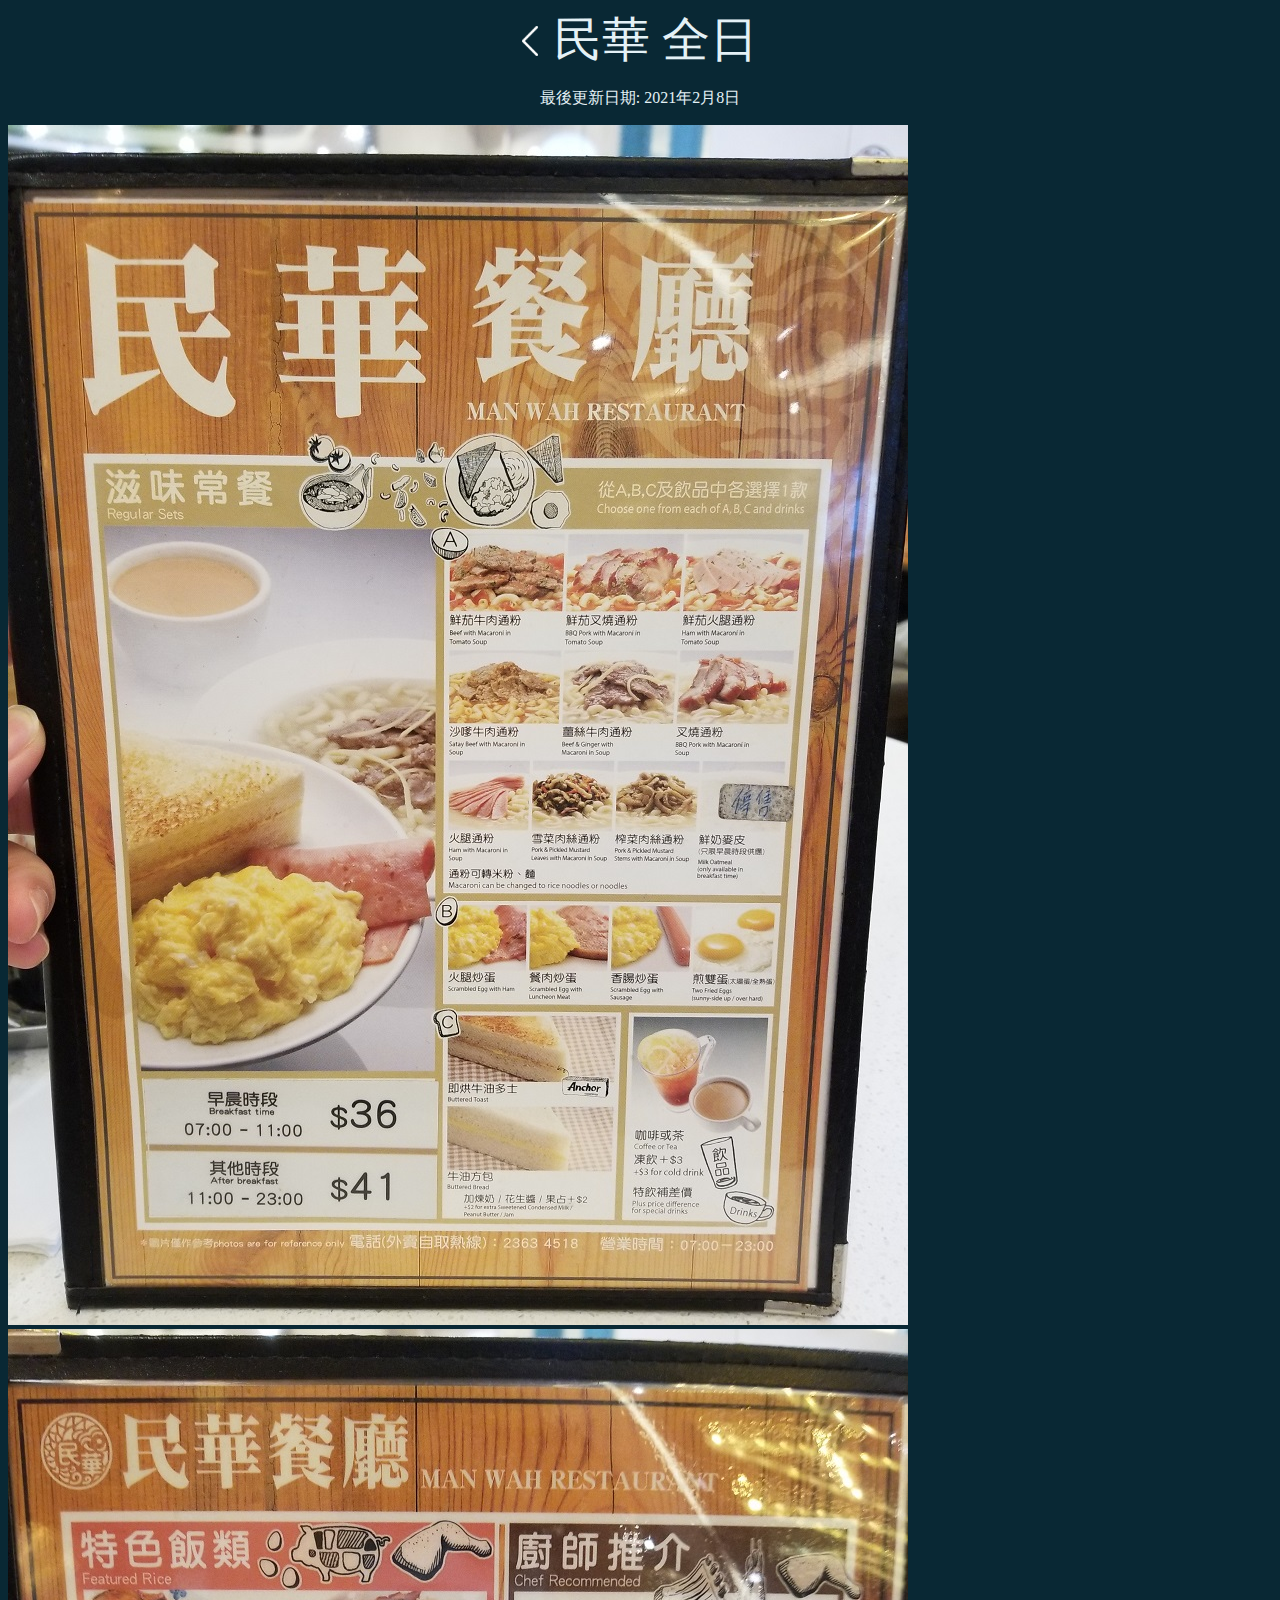
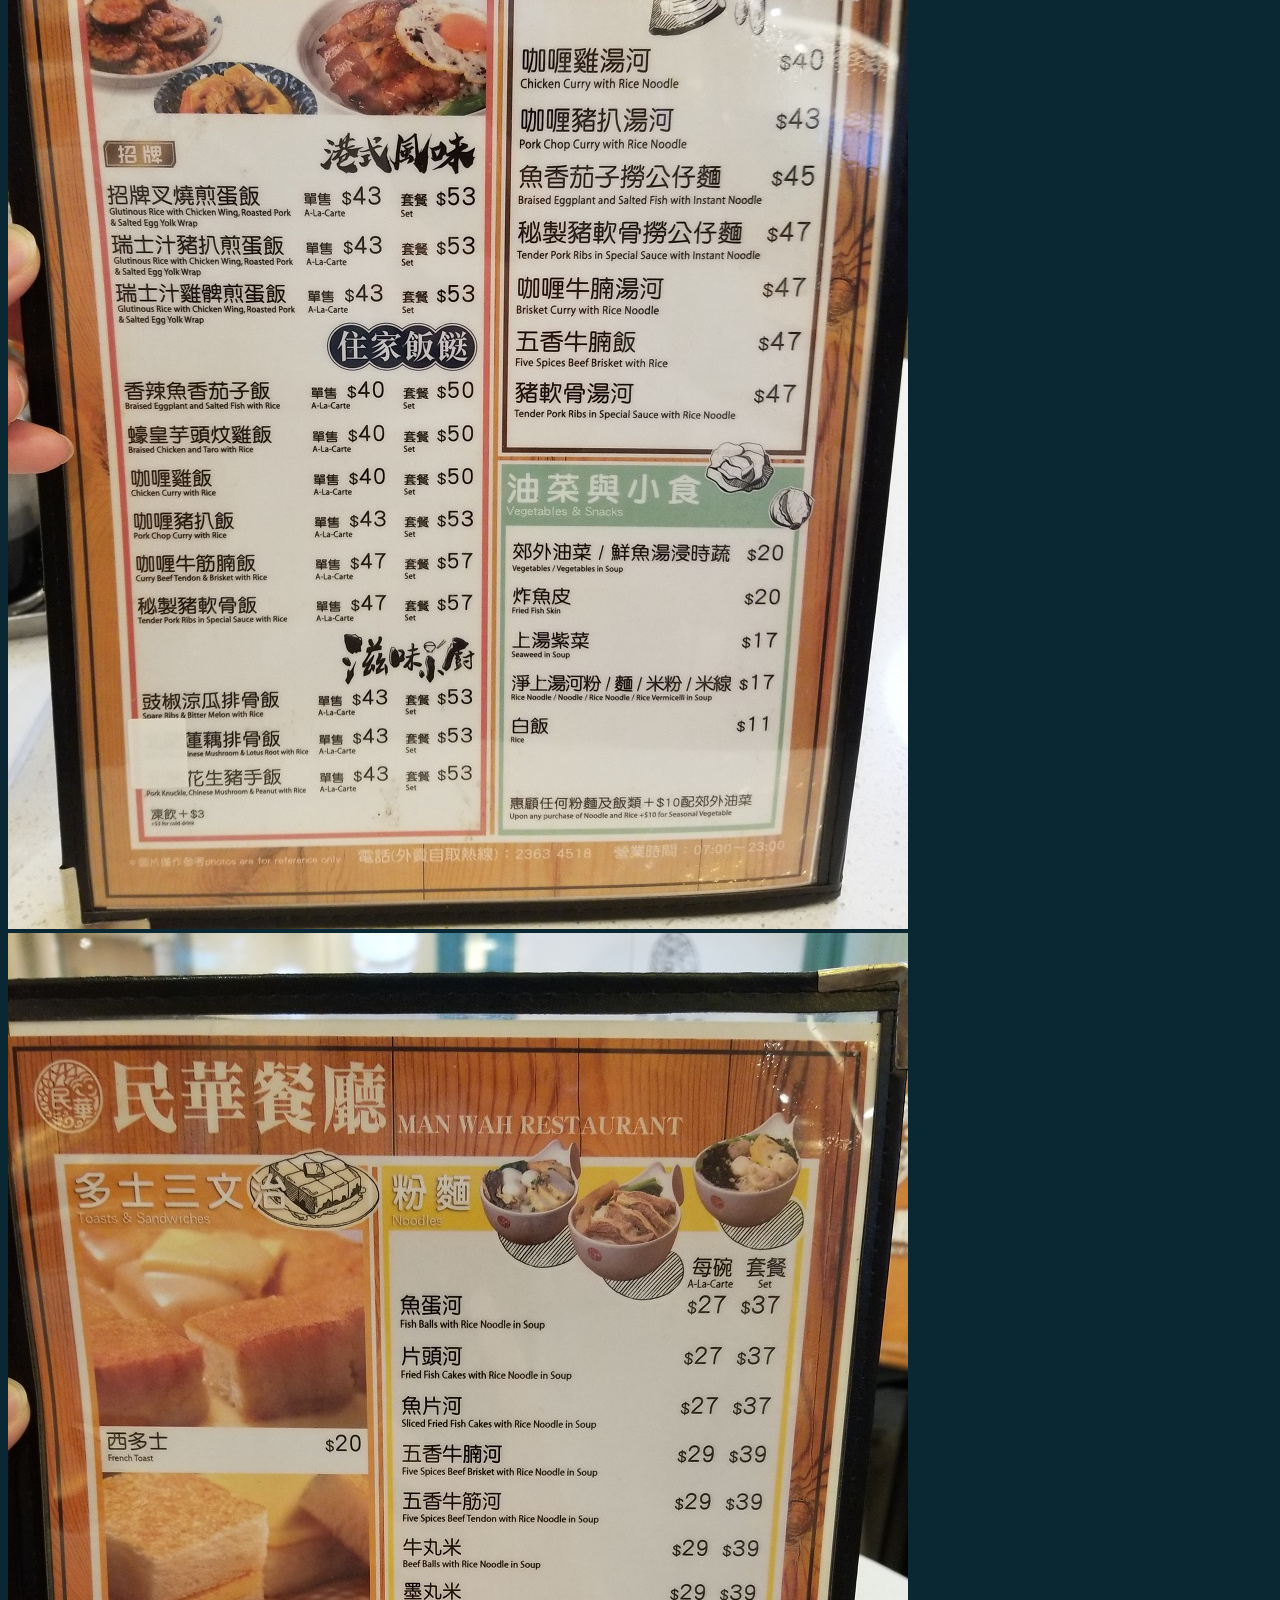
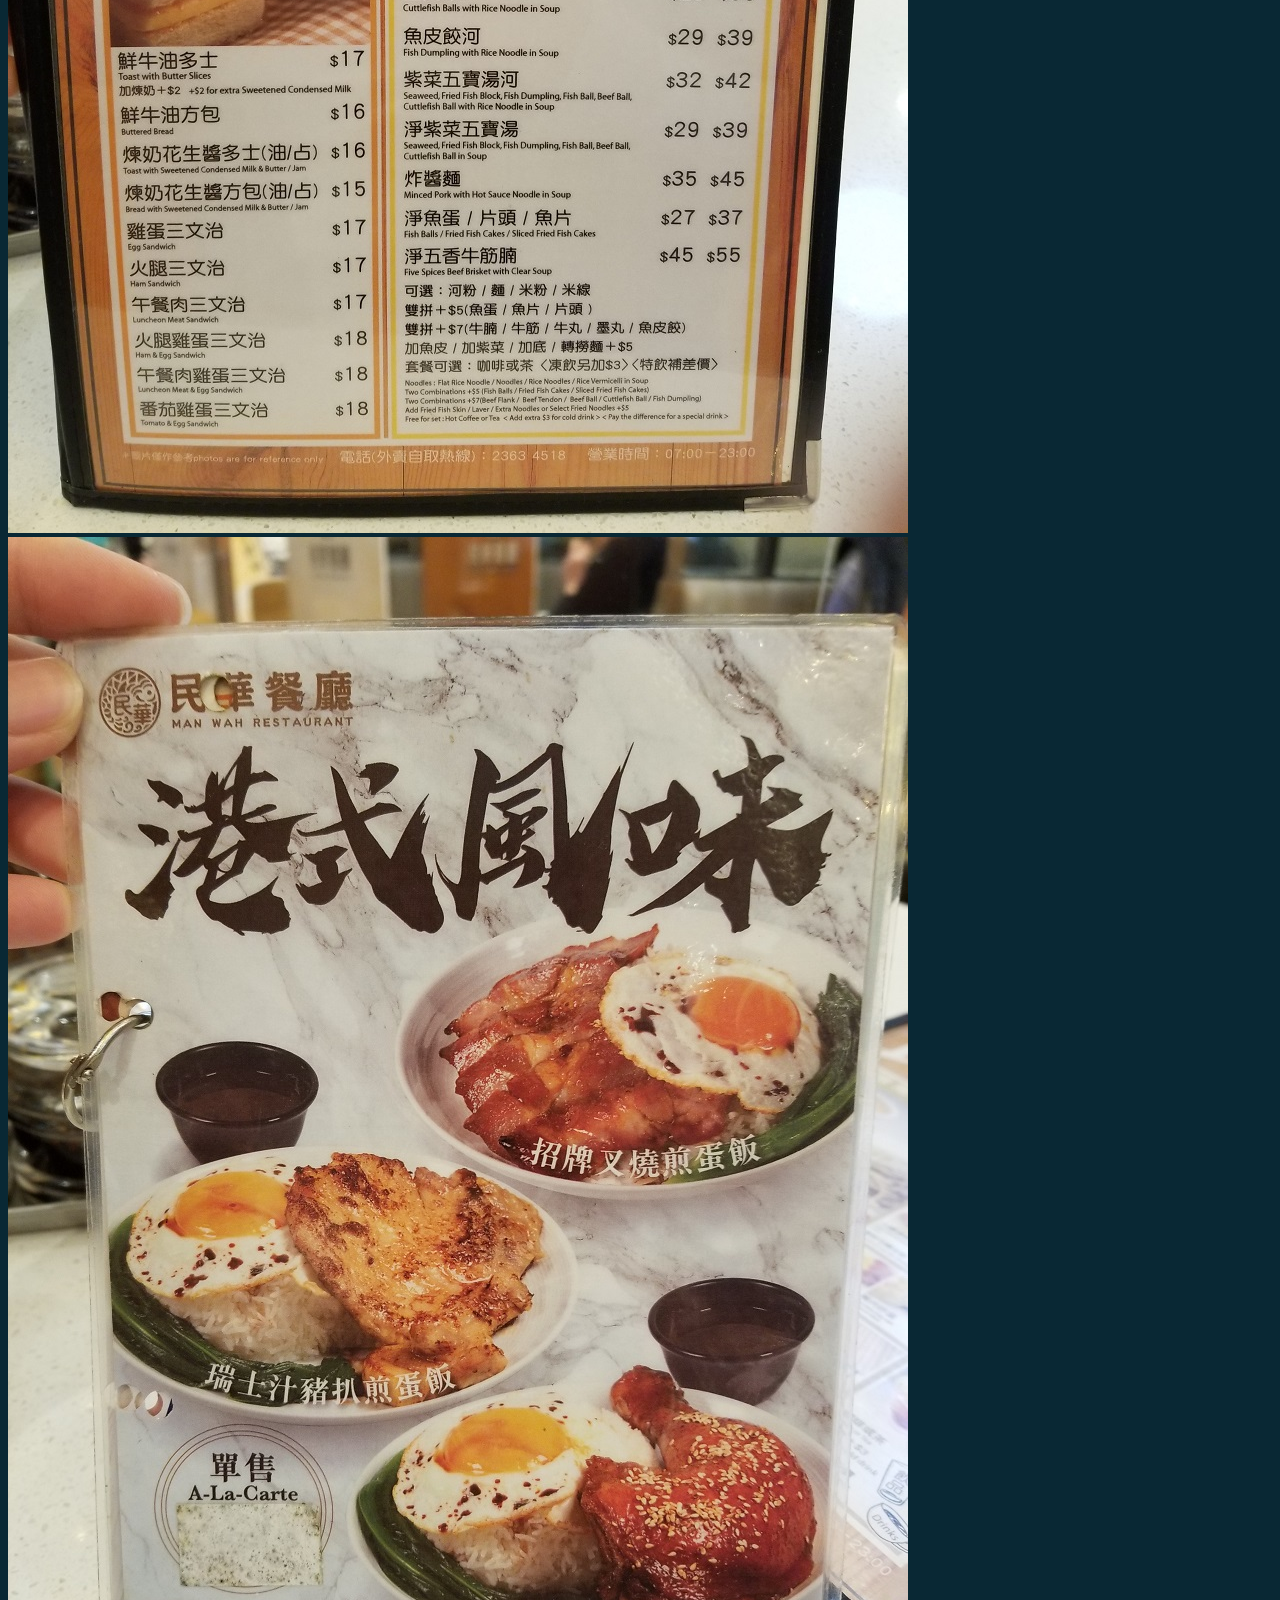
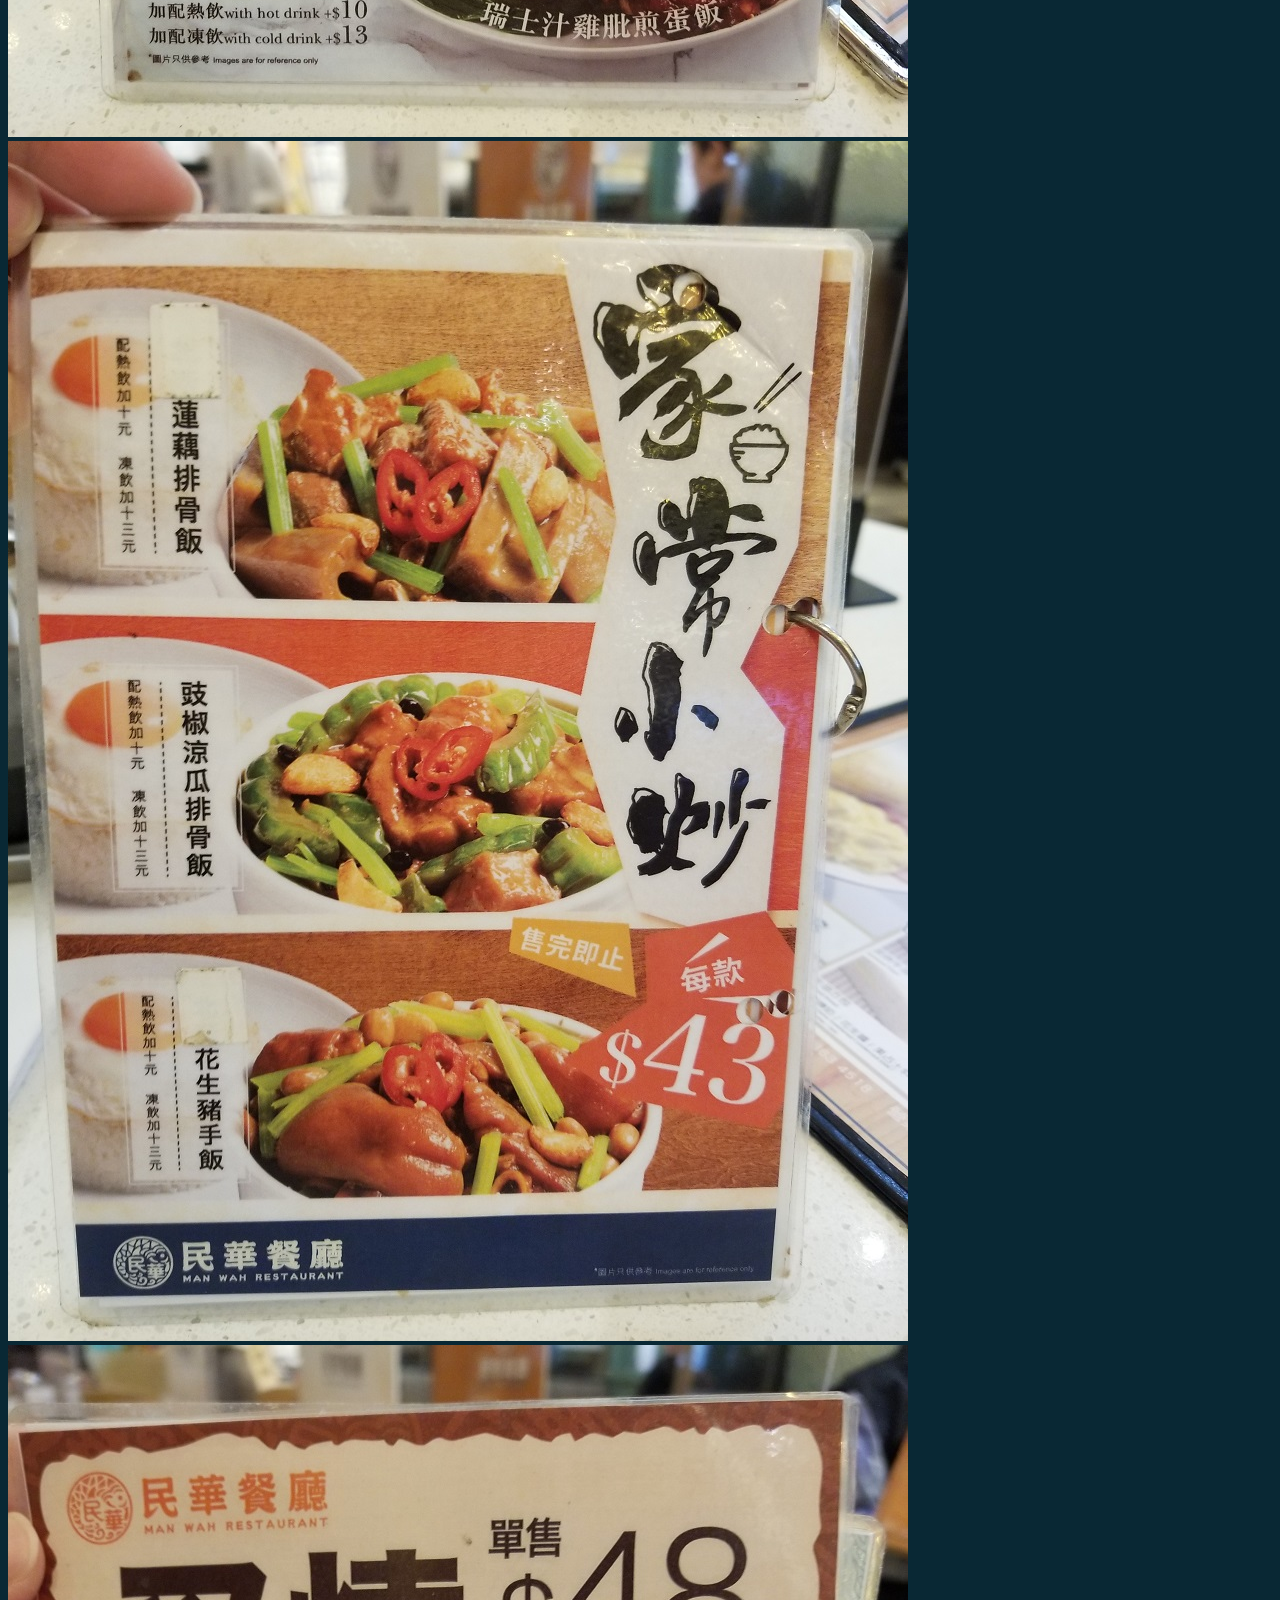
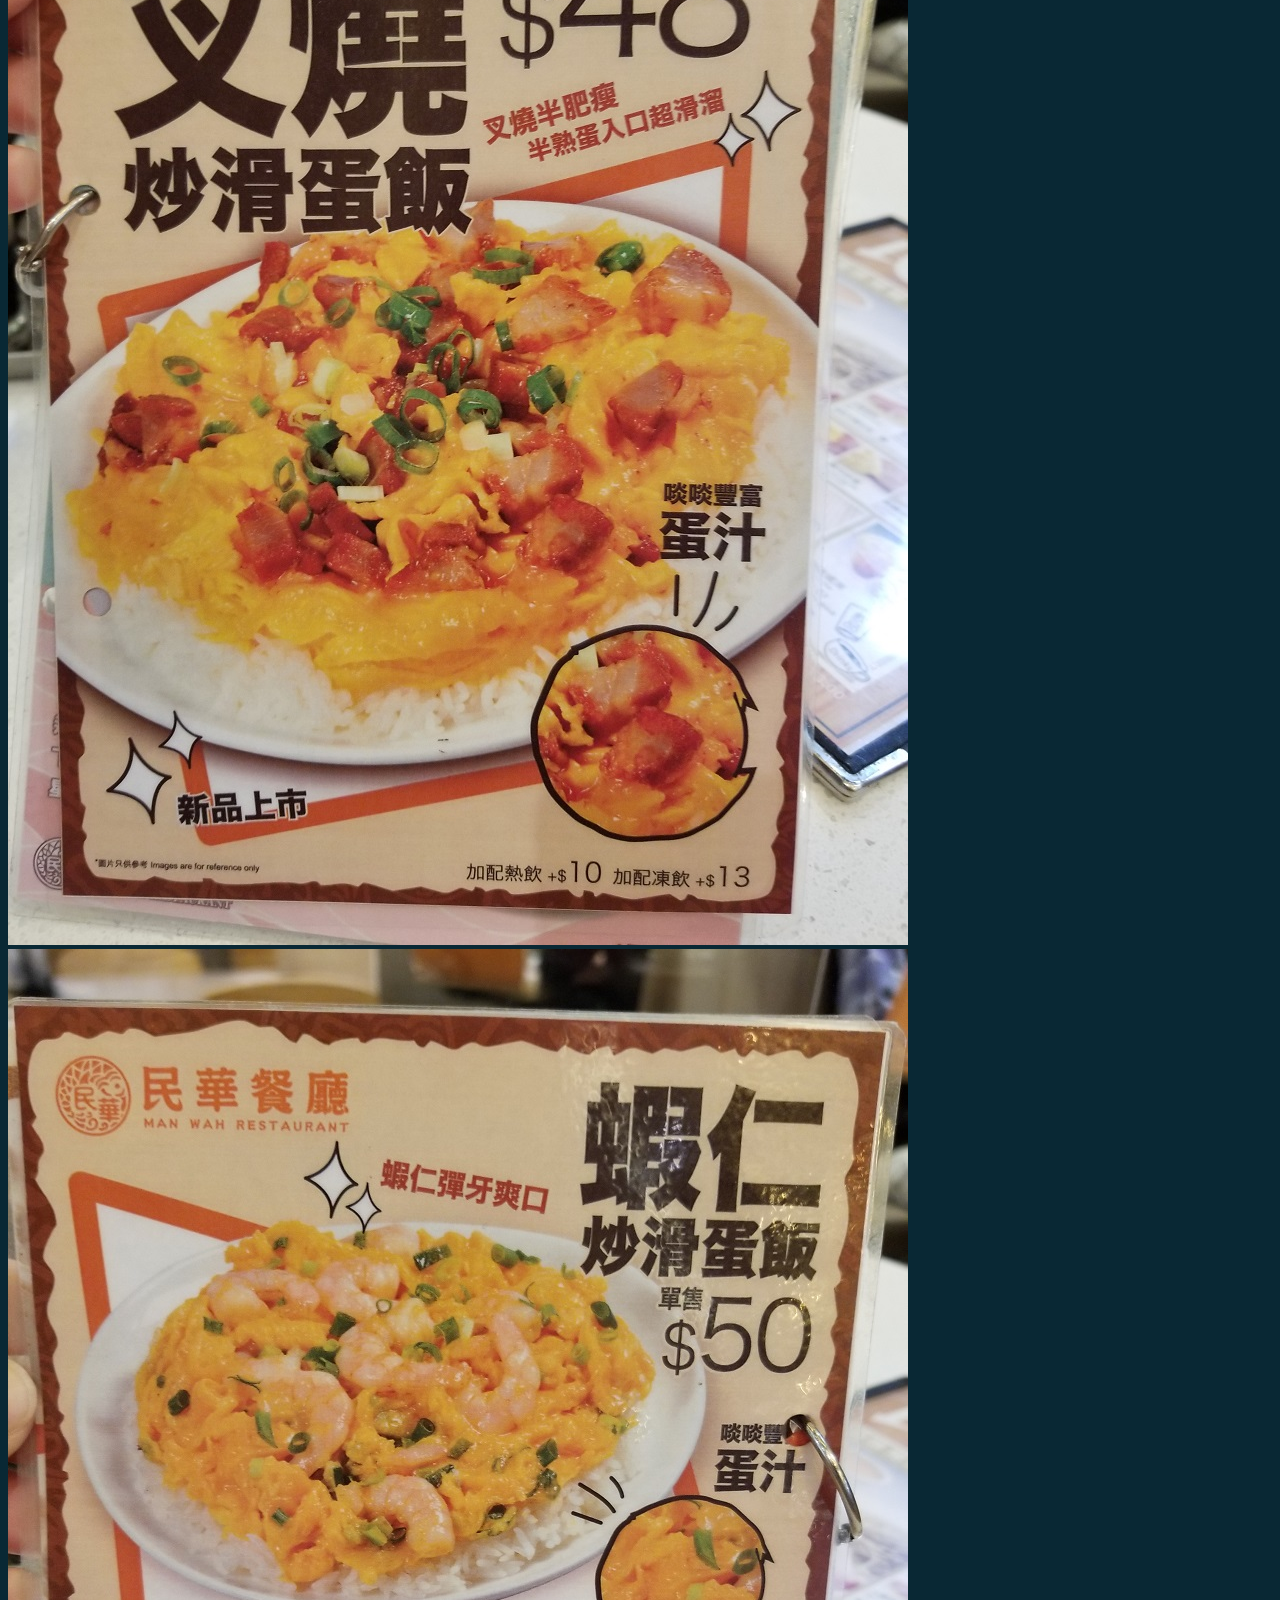
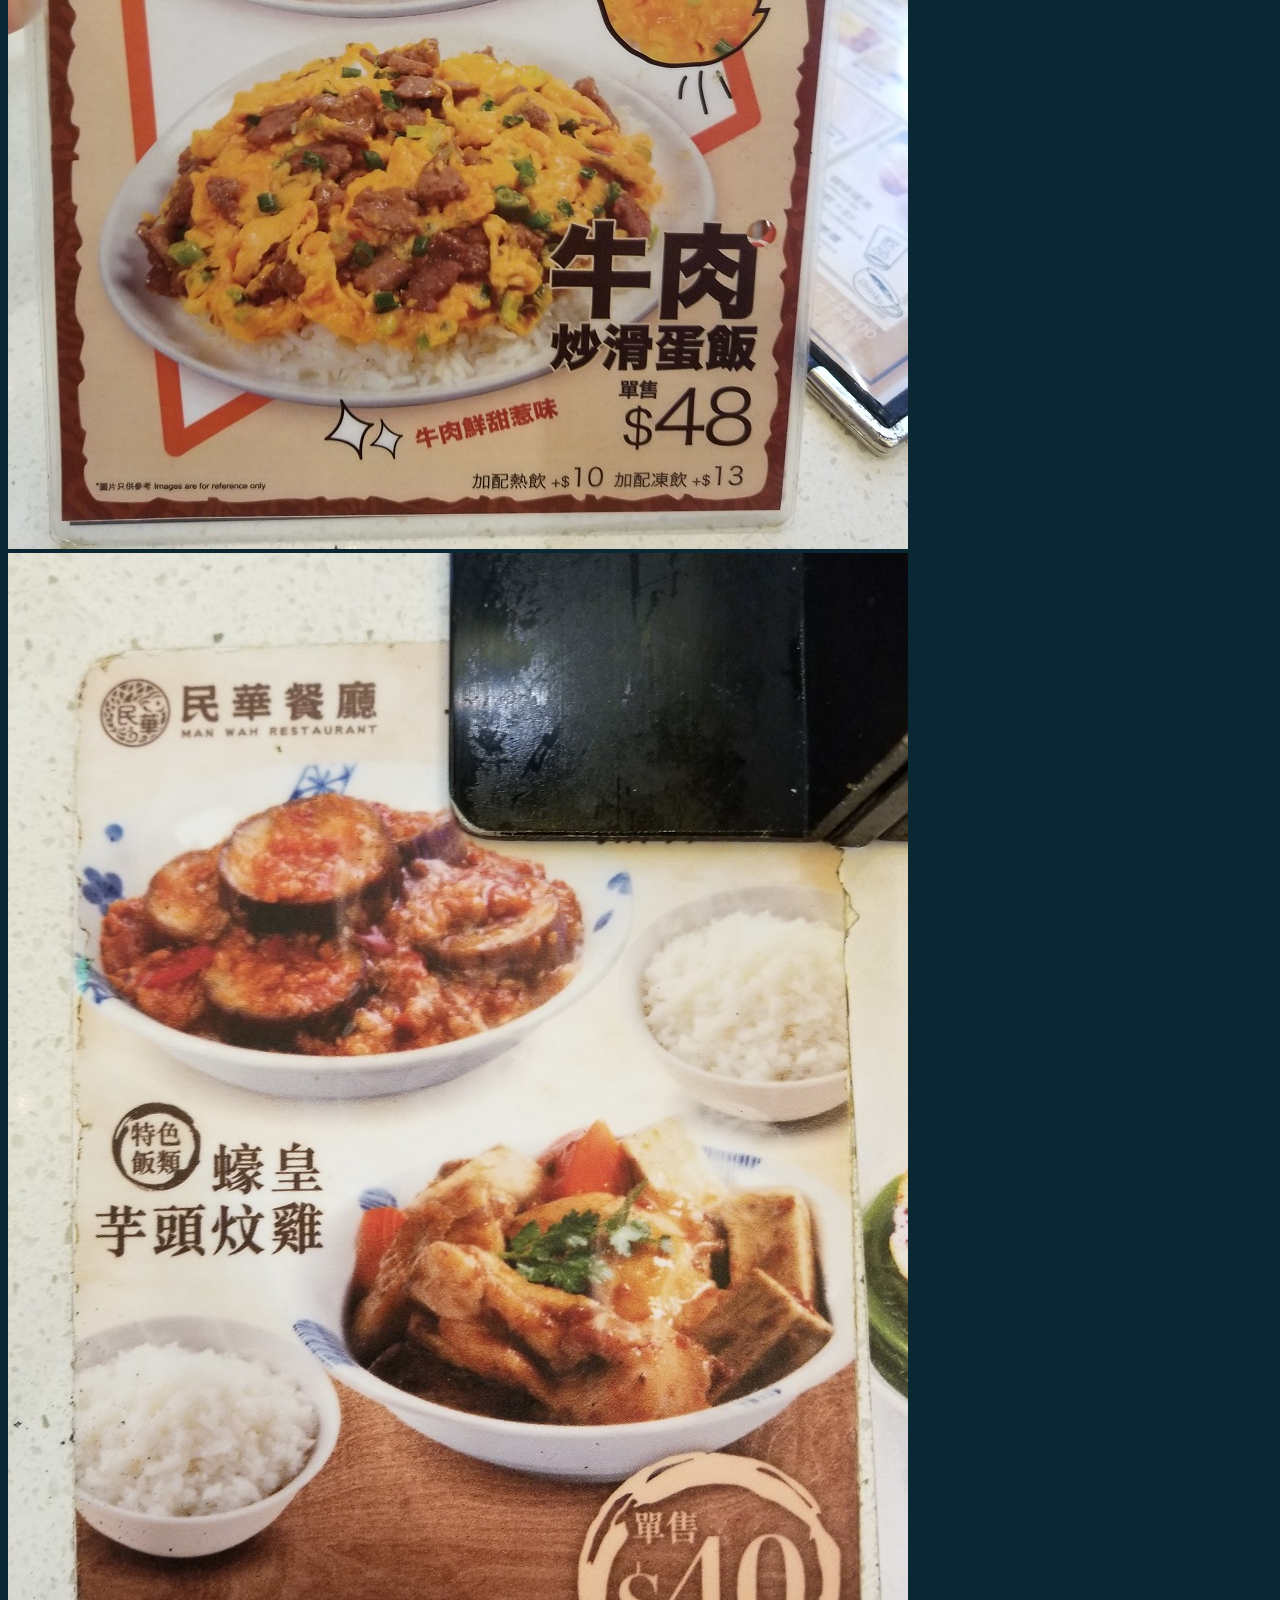
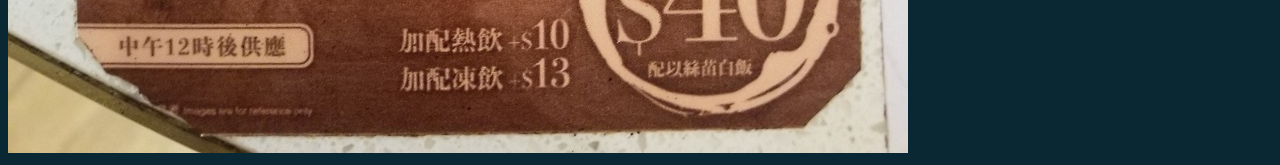
<file: manwah/all_day.html>
<!doctype html>
<html>
<head>
	<meta charset="utf-8">
	<meta name="viewport" content="width=device-width, initial-scale=1.0">
	<link rel="stylesheet" href="../style.css">
	<title>民華 全日</title>
</head>
<body>
	<header>
		<a href="nav.html">
			<img src="../images/back.png">
		</a>
		<span>民華 全日</span>
	</header>
	<span>最後更新日期: 2021年2月8日</span>
	<div id="imgs_list">
		<img src="menus/all day/1.jpg">
		<img src="menus/all day/2.jpg">
        <img src="menus/all day/3.jpg">
		<img src="menus/all day/4.jpg">
        <img src="menus/all day/5.jpg">
		<img src="menus/all day/6.jpg">
        <img src="menus/all day/7.jpg">
		<img src="menus/all day/8.jpg">
	</div>
</body>
</html>
</file>
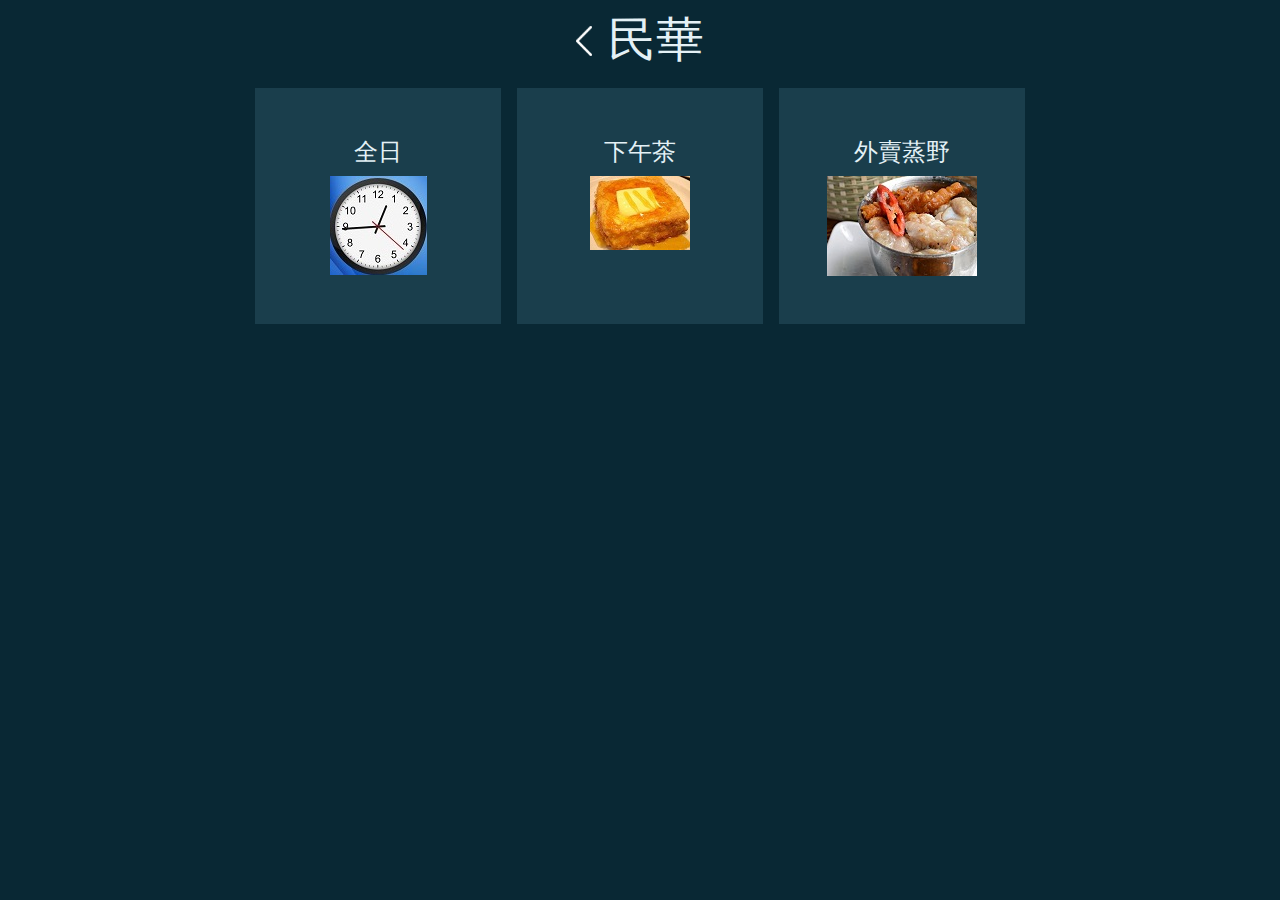
<file: manwah/nav.html>
<!doctype html>
<html>
<head>
	<meta charset="utf-8">
	<meta name="viewport" content="width=device-width, initial-scale=1.0">
	<link rel="stylesheet" href="../style.css">
	<title>民華</title>
</head>
<body>
	<header>
		<a href="../index.html">
			<img src="../images/back.png">
		</a>
		<span>民華</span>
	</header>
	
	<div id="list">
		<a href="all_day.html">
			<div class="item">
				<span>全日</span>
				<img src="../images/all_day.jpg">
			</div>
		</a>
        <a href="tea.html">
			<div class="item">
				<span>下午茶</span>
				<img src="../images/tea.jpg">
			</div>
		</a>
        <a href="steamed.html">
			<div class="item">
				<span>外賣蒸野</span>
				<img src="../images/steamed.jpg">
			</div>
		</a>
	</div>
</body>
</html>
</file>
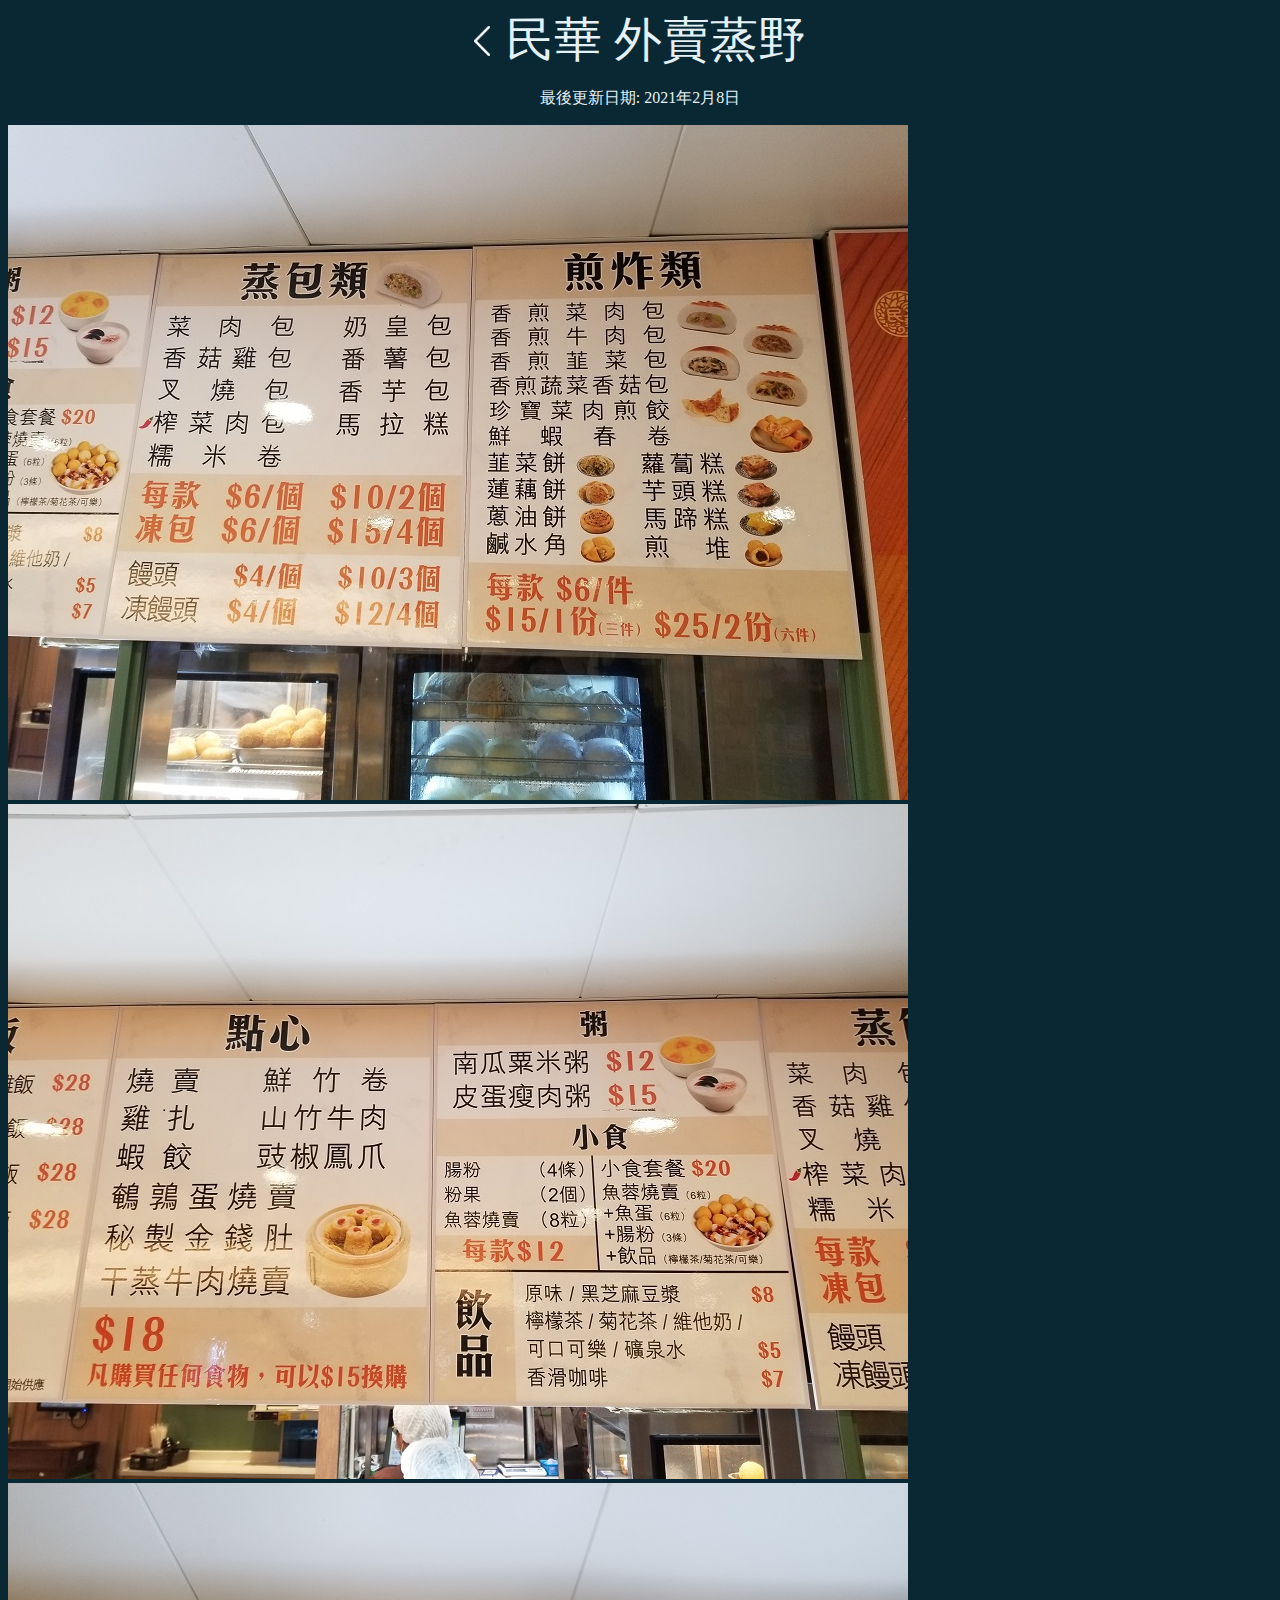
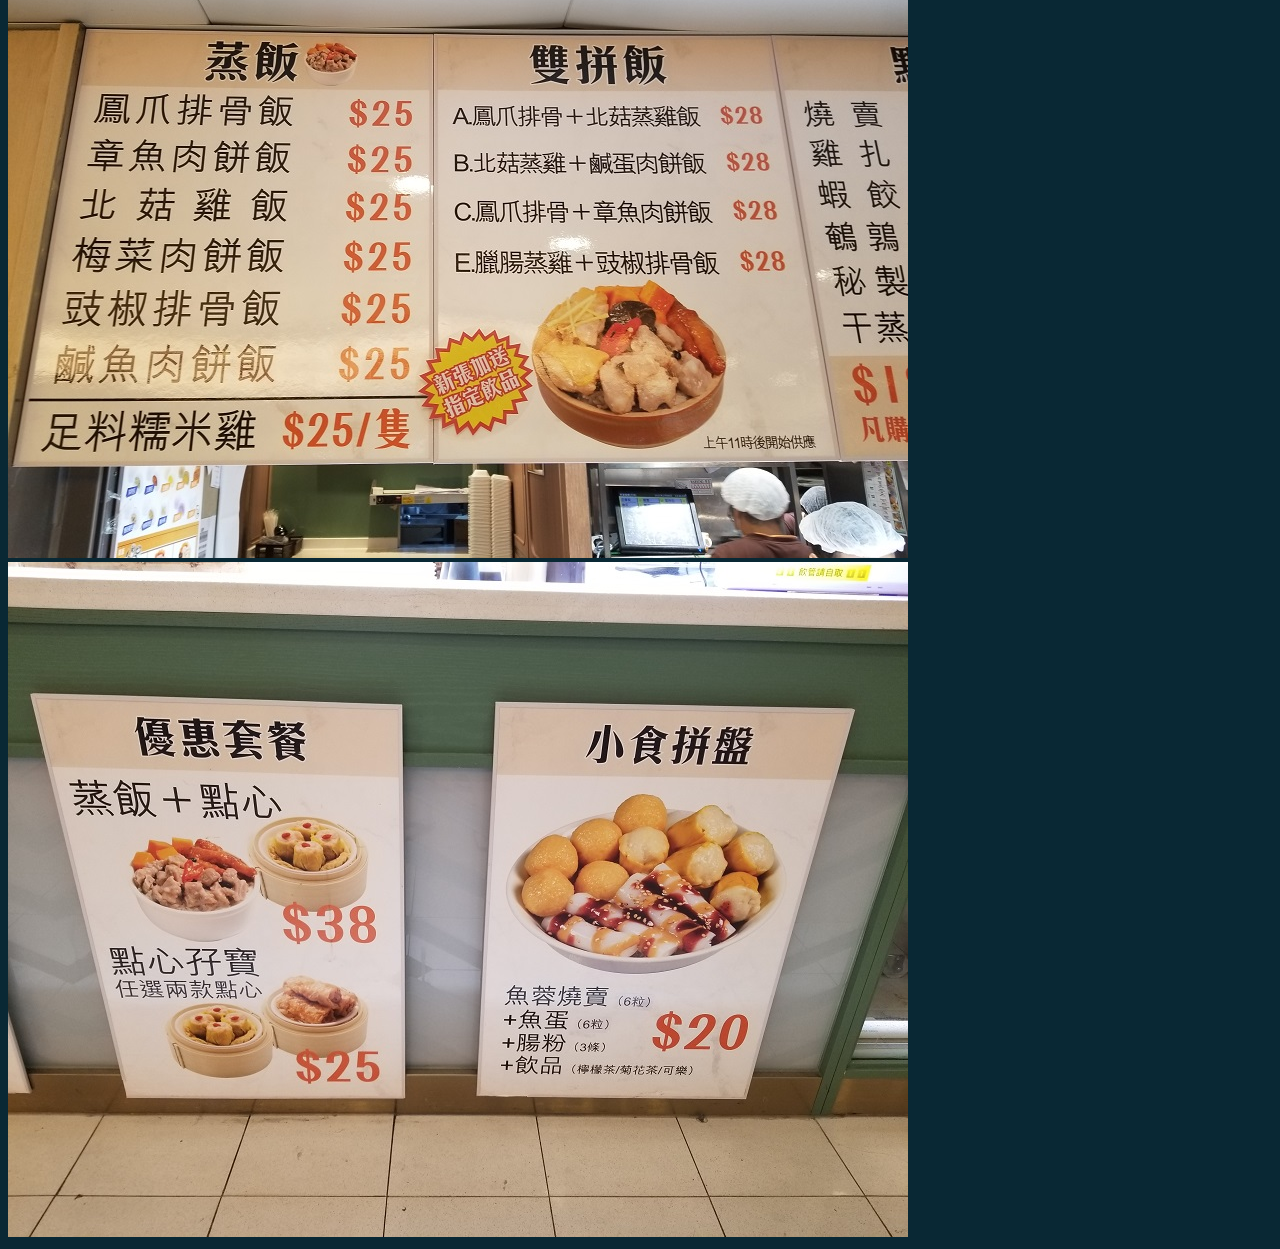
<file: manwah/steamed.html>
<!doctype html>
<html>
<head>
	<meta charset="utf-8">
	<meta name="viewport" content="width=device-width, initial-scale=1.0">
	<link rel="stylesheet" href="../style.css">
	<title>民華 外賣蒸野</title>
</head>
<body>
	<header>
		<a href="nav.html">
			<img src="../images/back.png">
		</a>
		<span>民華 外賣蒸野</span>
	</header>
	<span>最後更新日期: 2021年2月8日</span>
	<div id="imgs_list">
		<img src="menus/steamed/1.jpg">
		<img src="menus/steamed/2.jpg">
        <img src="menus/steamed/3.jpg">
		<img src="menus/steamed/4.jpg">
	</div>
</body>
</html>
</file>
<file: style.css>
body {
	background-color: #092834;
	color: #E4F1F6;
}

header {
	display: flex;
	justify-content: center;
	align-items: baseline;
}

body > span {
	display: flex;
	justify-content: center;
	margin-bottom: 1rem;
}

header > span {
	font-size: 3rem;
	margin-left: 1rem;
	margin-bottom: 1rem;
}

#list {
	display: flex;
	justify-content: center;
}

#list > a {
	padding: 3rem;
	width: 150px;
	text-decoration: none;
	background-color: #1A3E4C;
	margin-right: 1rem;
}

#list > a:last-child {
	margin-right: 0rem;
}

#list > a:hover {
	background-color: #347B98;
}

.item {
	display: flex;
	flex-direction: column;
	align-items: center;
}

.item > span {
	color: #E4F1F6;
	font-size: 1.5rem;
	margin-bottom: 0.5rem;
}

article {
	display: flex;
	flex-direction: column;
	align-items: center;
}

@media only screen and (max-width: 899px) {
	
	header > a > img {
		height: 20px;
	}
	
	header > span {
		font-size: 2rem;
		margin-left: 1rem;
		margin-bottom: 1rem;
	}
	
	#list {
		flex-wrap: wrap;
		justify-content: space-around;
	}
	
	#list > a {
		width: 50%;
		padding: 2rem 1rem;
	}
	
	#list > a:first-child {
		margin-right: 0;
		margin-bottom: 1rem;
	}
	
	
	
	.item > span {
		font-size: large;
	}
}
</file>
<file: bus_eta/app.css>
div#go_back {
	margin-bottom: 0.5rem;
	display: inline-block;
	padding: 0.5rem;
	cursor: pointer;
}

div#go_back > a:link, div#go_back > a:visited, div#go_back > a:active {
	text-decoration: none;
	color: black;
}

div#go_back:hover {
	background-color: Lightgrey;
}

span, h1 {
	font-family: Arial;
}

header {
	border-radius: 1rem;
	padding: 0.5rem;
	background-color: LightGreen;
	position: relative;
	max-width: 1000px;
	margin-bottom: 1rem;
}

div#last_update span {
	font-size: medium;
}

section div#options_bar {
	cursor: pointer;
}

section div#options_bar span {
	display: inline-block;
	width: 100px;
	height: 100%;
	padding: 0.5rem 0.5rem;
	text-align: center;
	border-radius: 0.5rem 0.5rem 0 0;
}

div#main_bar {
	max-width: 1000px;
	padding: 1rem 0.5rem 0.5rem 0.5rem;
	background-color: lightblue;
	border-radius: 0 0.75rem 0.75rem 0.75rem;
	position: relative;
}

div#KT_div, div#YTLT_div, div#TC_div, div#CX_div {
	display: flex;
	flex-direction: row;
	flex-wrap: wrap;
	align-items: flex-start;
}

div#YTLT_div,div#TC_div, div#CX_div {
	display: none;
}

/* Stops */
div.stop {
	height: auto;
	width: 200px;
	padding: 0.5rem 0.5rem 0.25rem 0.5rem;
	margin-right: 0.75rem;
	margin-bottom: 1rem;
	text-align: center;
	background-color: #DDE388;
	border-radius: 0.75rem;
	
	/*second flex box to vertically and horizontally align the span*/
	display: flex;
	flex-direction: column;
	flex-wrap: wrap;
	justify-content: space-around;
	align-items: center;
	align-content: space-around;
	
}

div.stop > span {
	font-size: large;
	padding: 0.25rem;
}

/* all the route+ETA div */
div.stop > div {
	padding: 0.5rem 0 0.25rem 0;
	width: 80%;
}

/* route+ETA div */
div.stop > div > div {
	height: auto;
	padding: 0.5rem 0.5rem 0.25rem 0.5rem;
	margin-bottom: 0.75rem;
	text-align: center;
	background-color: #AD90E0;
	border-radius: 0.25rem;
	box-shadow: 0 4px 8px 0 rgba(0, 0, 0, 0.2), 0 6px 20px 0 rgba(0, 0, 0, 0.19);
}

/* Route number */
div.stop > div > div > span {
	font-size: large;
}

/* ETA item */
div.ETA_item {
	padding: 0.25rem 0.75rem;
	background-color: #39131C;
	margin: 0.25rem 0.25rem;
	color: white;
	box-shadow: 0 4px 8px 0 rgba(0, 0, 0, 0.2), 0 6px 20px 0 rgba(0, 0, 0, 0.19);
}

div#refresh_div {
	position: absolute;
	top: 4px;
	right: 4px;
	cursor: pointer;
}

/* Phone */
@media only screen and (max-width: 999px) {
	
	div#go_back {
		padding: 0.25rem;
	}
	
	div#go_back img {
		height: 25%;
		width: 25%;
	}
	
	span, h1, p {
		font-size: small;
	}
	
	h1, p {
		margin: 0.5rem;
	}

	header {
		border-radius: 0.5rem;
		padding: 0.25rem;
		background-color: LightGreen;
		position: relative;
		max-width: 1000px;
		margin-bottom: 0.5rem;
	}

	div#last_update span {
		font-size: small;
	}

	section div#options_bar span {
		width: 75px;
		padding: 0.25rem 0.25rem;
		border-radius: 0.25rem 0.25rem 0 0;
	}

	div#main_bar {
		padding: 0.5rem 0.25rem 0.25rem 0.25rem;
		border-radius: 0 0.375rem 0.375rem 0.375rem;
	}

	div#KT_div, div#YTLT_div, div#TC_div, div#CX_div {
		padding-right: 20px; /* Make way for refresh button */
	}

	/* Stops */
	div.stop {
		height: auto;
		width: 160px;
		padding: 0.25rem 0.25rem 0.125rem 0.25rem;
		margin-right: 0.375rem;
		margin-bottom: 0.5rem;
		border-radius: 0.375rem;
	}

	div.stop > span {
		font-size: small;
		padding: 0.125rem;
	}

	/* all the route+ETA div */
	div.stop > div {
		padding: 0.25rem 0 0.125rem 0;
		width: 80%;
	}

	/* route+ETA div */
	div.stop > div > div {
		padding: 0.25rem 0.25rem 0.125rem 0.25rem;
		margin-bottom: 0.375rem;
		border-radius: 0.125rem;
	}

	/* Route number */
	div.stop > div > div > span {
		font-size: small;
	}

	/* ETA item */
	div.ETA_item {
		padding: 0.125rem 0.375rem;
		margin: 0.125rem 0.125rem;
	}
	
	div#refresh_div > img {
		height: 75%;
		width: 75%;
	}
	
	div#refresh_div {
		top: 0px;
		right: -4px;
	}
}
</file>
<file: bus_eta_echo_show/app.css>
div#go_back {
	margin-bottom: 0.5rem;
	display: inline-block;
	padding: 0.5rem;
	cursor: pointer;
}

div#go_back > a:link, div#go_back > a:visited, div#go_back > a:active {
	text-decoration: none;
	color: black;
}

div#go_back:hover {
	background-color: Lightgrey;
}

span, h1 {
	font-family: Arial;
}

header {
	border-radius: 1rem;
	padding: 0.5rem;
	background-color: LightGreen;
	position: relative;
	max-width: 1000px;
	margin-bottom: 1rem;
}

div#last_update span {
	font-size: medium;
}

section div#options_bar {
	cursor: pointer;
}

section div#options_bar span {
	display: inline-block;
	width: 100px;
	height: 100%;
	padding: 0.5rem 0.5rem;
	text-align: center;
	border-radius: 0.5rem 0.5rem 0 0;
}

div#main_bar {
	max-width: 1000px;
	padding: 1rem 0.5rem 0.5rem 0.5rem;
	background-color: lightblue;
	border-radius: 0 0.75rem 0.75rem 0.75rem;
	position: relative;
}

div#KT_div, div#YTLT_div, div#TC_div, div#CX_div {
	display: flex;
	flex-direction: row;
	flex-wrap: wrap;
	align-items: flex-start;
}

div#YTLT_div,div#TC_div, div#CX_div {
	display: none;
}

/* Stops */
div.stop {
	height: auto;
	width: 200px;
	padding: 0.5rem 0.5rem 0.25rem 0.5rem;
	margin-right: 0.75rem;
	margin-bottom: 1rem;
	text-align: center;
	background-color: #DDE388;
	border-radius: 0.75rem;
	
	/*second flex box to vertically and horizontally align the span*/
	display: flex;
	flex-direction: column;
	flex-wrap: wrap;
	justify-content: space-around;
	align-items: center;
	align-content: space-around;
	
}

div.stop > span {
	font-size: large;
}

/* all the route+ETA div */
div.stop > div {
	width: 90%;
}

/* route+ETA div */
div.stop > div > div {
	height: auto;
	text-align: center;
	background-color: #AD90E0;
	border-radius: 0.125rem;
	box-shadow: 0 4px 8px 0 rgba(0, 0, 0, 0.2), 0 6px 20px 0 rgba(0, 0, 0, 0.19);
}

/* Route number */
div.stop > div > div > span {
	font-size: large;
}

/* ETA item */
div.ETA_item {
	padding: 0.125rem 0.375rem;
	background-color: #39131C;
	margin: 0.25rem 0.25rem;
	color: white;
	box-shadow: 0 4px 8px 0 rgba(0, 0, 0, 0.2), 0 6px 20px 0 rgba(0, 0, 0, 0.19);
}

div#refresh_div {
	position: absolute;
	top: 4px;
	right: 4px;
	cursor: pointer;
}

/* Phone */
@media only screen and (max-width: 999px) {
	
	div#go_back {
		padding: 0.125rem;
	}
	
	div#go_back img {
		height: 25%;
		width: 25%;
	}
	
	span, h1, p {
		font-size: medium;
	}
	
	h1, p {
		margin: 0.25rem;
	}

	header {
		border-radius: 0.25rem;
		padding: 0.125rem;
		background-color: LightGreen;
		position: relative;
		max-width: 1000px;
		margin-bottom: 0.25rem;
	}

	div#last_update span {
		font-size: small;
	}

	section div#options_bar span {
		width: 75px;
		padding: 0.125rem 0.125rem;
		border-radius: 0.125rem 0.125rem 0 0;
	}

	div#main_bar {
		padding: 0.25rem 0.125rem 0.125rem 0.125rem;
		border-radius: 0 0.2rem 0.2rem 0.2rem;
	}

	div#KT_div, div#YTLT_div, div#TC_div, div#CX_div {
		padding-right: 20px; /* Make way for refresh button */
	}

	/* Stops */
	div.stop {
		height: auto;
		width: 130px;
		padding: 0.125rem 0.125rem 0.07rem 0.125rem;
		margin-right: 0.2rem;
		margin-bottom: 0.25rem;
		border-radius: 0.2rem;
	}

	div.stop > span {
		font-size: small;
	}

	/* all the route+ETA div */
	div.stop > div {
		width: 90%;
	}

	/* route+ETA div */
	div.stop > div > div {
		margin-bottom: 0.2rem;
		border-radius: 0.06rem;
	}

	/* Route number */
	div.stop > div > div > span {
		font-size: medium;
	}

	/* ETA item */
	div.ETA_item {
		padding: 0.125rem 0.375rem;
		margin: 0.125rem 0.125rem;
	}
	
	div#refresh_div > img {
		height: 75%;
		width: 75%;
	}
	
	div#refresh_div {
		top: 0px;
		right: -4px;
	}
}
</file>
<file: menu/style.css>
div#go_back {
	margin-bottom: 0.5rem;
	display: inline-block;
	padding: 0.5rem;
	cursor: pointer;
}

div#go_back > a:link, div#go_back > a:visited, div#go_back > a:active {
	text-decoration: none;
	color: white;
}

div#go_back:hover {
	background-color: grey;
}

body {
	background-color: black;
	color: white;
}

header {
	display: flex;
	justify-content: center;
	align-items: baseline;
}

body > span {
	display: flex;
	justify-content: center;
	margin-bottom: 1rem;
}

header > span {
	font-size: 3rem;
	margin-left: 1rem;
	margin-bottom: 1rem;
}

#list {
	display: flex;
	justify-content: center;
}

#list > a {
	padding: 1rem;
	width: 150px;
	text-decoration: none;
}

#list > a:hover {
	background-color: grey;
}

.item > img {
	width: 100%;
	height: auto;
}

.item {
	display: flex;
	flex-direction: column;
	align-items: center;
}

.item > span {
	color: white;
	font-size: 1.5rem;
	margin-bottom: 0.5rem;
}

#imgs_list {
	display: flex;
	align-items: center;
	flex-wrap: wrap;
	justify-content: space-around;
}

#imgs_list > img {
	height: 900px;
	width: auto;
}

article {
	display: flex;
	flex-direction: column;
	align-items: center;
}

@media only screen and (max-width: 899px) {
	
	header > a > img {
		height: 20px;
	}
	
	header > span {
		font-size: 2rem;
		margin-left: 1rem;
		margin-bottom: 1rem;
	}
	
	#imgs_list {
		display: flex;
		flex-direction: column;
		align-items: center;
	}
	
	#imgs_list > img {
		height: auto;
		width: 100%;
	}
	
	#list {
		flex-wrap: wrap;
		justify-content: space-around;
	}
	
	#list > a {
		width: 40%;
	}
	
	.item > span {
		font-size: medium;
	}
}
</file>
<file: weather/app.css>
span, h1 {
	font-family: Arial;
}

header {
	border-radius: 1rem;
	padding: 0.5rem;
	background-color: LightGreen;
	position: relative;
	max-width: 1000px;
	margin-bottom: 1rem;
}

/* change the bottom padding of header div so it does not overlap with last update time */
header div#header_div {
	padding-bottom: 1.125rem;
}

header div#header_div h1#header_title {
	margin: 0.8rem 0px;
}

header div#header_div div.header_item {
	display: inline-block;
	margin-right: 2.5rem;
}

header div#header_div div.header_item span {
	margin-left: 0.5rem;
}

header div#warning {
	margin-top: 1rem;
	overflow: hidden;
}

header div#warning div#warning_btn {
	padding: 0.5rem 0.5rem;
	background-color: LightCoral;
	float: left;
	border-radius: 0.5rem;
}

header div#warning div#warning_btn:hover {
	border-radius: 0.5rem 0.5rem 0 0;
}

header div#warning div#warning_btn img {
	margin-left: 0.5rem;
}

header div#warning span#warning_text {
	padding: 0.5rem 0.5rem;
	background-color: LightCoral;
	float: left;
	clear: left;
	border-radius: 0 0.5rem 0.5rem 0.5rem;
}

header div#last_update {
	position: absolute;
	bottom: 6px;
	right: 6px;
}

header div#last_update span {
	font-size: medium;
}

header div#refresh {
	position: absolute;
	top: 4px;
	right: 4px;
	cursor: pointer;
}

section div#options_bar {
	cursor: pointer;
}

section div#options_bar span {
	display: inline-block;
	width: 100px;
	padding: 0.5rem 0.5rem;
	text-align: center;
	border-radius: 0.5rem 0.5rem 0 0;
}

section div#temp_div {
	border-radius: 0 1rem 1rem 1rem;
}

section div#temp_div, section div#forecast_div {
	max-width: 1000px;
	padding: 1rem 0.5rem 0 0.5rem;
	
	/*first flex box for all cotainers in temp_div and forecast_div*/
	display: flex;
	flex-direction: row;
	flex-wrap: wrap;
	justify-content: space-around;
	align-items: center;
	align-content: space-around;
}

section div#temp_div div.dist_temp {
	width: 10.5rem;
	height: 5rem; /*limit height so it looks consistent for locations with long names*/
	padding: 0.5rem 0.5rem;
	margin-bottom: 1rem;
	text-align: center;
	background-color: Azure;
	position: relative;
	border-radius: 0.75rem;
	
	/*second flex box to vertically and horizontally align the span*/
	display: flex;
	align-items: center;
	flex-direction: column;
	justify-content: space-around;
}

section div#temp_div div.dist_temp span {
	display: block;
	margin: 0px 15px; /* limit span margin to prevent touching cancel button */
}

section div#temp_div div.dist_temp span:first-child {
	font-weight: bold;
	margin-bottom: 0.25rem;
}

section div#temp_div div.dist_temp img.dist_temp_cancel {
	position: absolute;
	right: 4px;
	top: 4px;
	height: 18px;
	width: 18px;
	cursor: pointer;
}

section div#forecast_div {
	border-radius: 1rem;
}

section div#forecast_div div.fore_day_div {
	width: 8rem;
	height: auto;
	padding: 0.5rem 0.5rem;
	margin-bottom: 1em;
	text-align: center;
	background-color: Azure;
	border-radius: 0.75rem;
	
	/*second flex box to vertically and horizontally align the span*/
	display: flex;
	align-items: center;
	flex-direction: column;
}

section div#forecast_div div.fore_day_div span.fore_date {
	margin: 0.5rem 0;
	font-weight: bold;
}

section div#forecast_div div.fore_day_div span {
	margin-bottom: 0.5rem;
}

section div#forecast_div div.fore_day_div img {
	height: 80px;
	width: 80px;
}

/* Phone */
@media only screen and (max-width: 999px) {
	h1 {
		font-size: x-large;
	}
	
	span {
		font-size: small;
	}
	
	header div#header_div {
		padding-bottom: 1rem;
	}
	
	header div#header_div h1#header_title {
		margin: 0.75rem 0px;
	}
	
	header div#header_div div.header_item:first-of-type img {
		width: 80px;
		height: 80px;
	}
	
	header div#header_div div.header_item {
		margin-right: 1rem;
	}
	
	header div#warning div#warning_btn, header div#warning span#warning_text {
		padding: 0.25rem 0.25rem;
	}
	
	header div#warning div#warning_btn img {
		margin-left: 0.25rem;
	}
	
	header div#last_update span {
		font-size: small;
	}
	
	section div#options_bar span {
		padding: 0.5rem 0.25rem;
	}

	section div#temp_div, section div#forecast_div {
		padding: 0.5rem 0.25rem 0 0.25rem;
	}
	
	section div#temp_div div.dist_temp {
		width: 6rem;
		height: 4rem;
		padding: 0.25rem 0.25rem;
		margin-bottom: 0.5rem;
	}
	
	section div#temp_div div.dist_temp span {
		margin: 0px 11px;
	}
	
	section div#temp_div div.dist_temp img.dist_temp_cancel {
		height: 14px;
		width: 14px;
	}
	
	section div#forecast_div div.fore_day_div {
		width: 6rem;
		padding: 0.25rem 0.25rem;
		margin-bottom: 0.5em;
	}

	section div#forecast_div div.fore_day_div img {
		height: 60px;
		width: 60px;
	}
}
</file>
